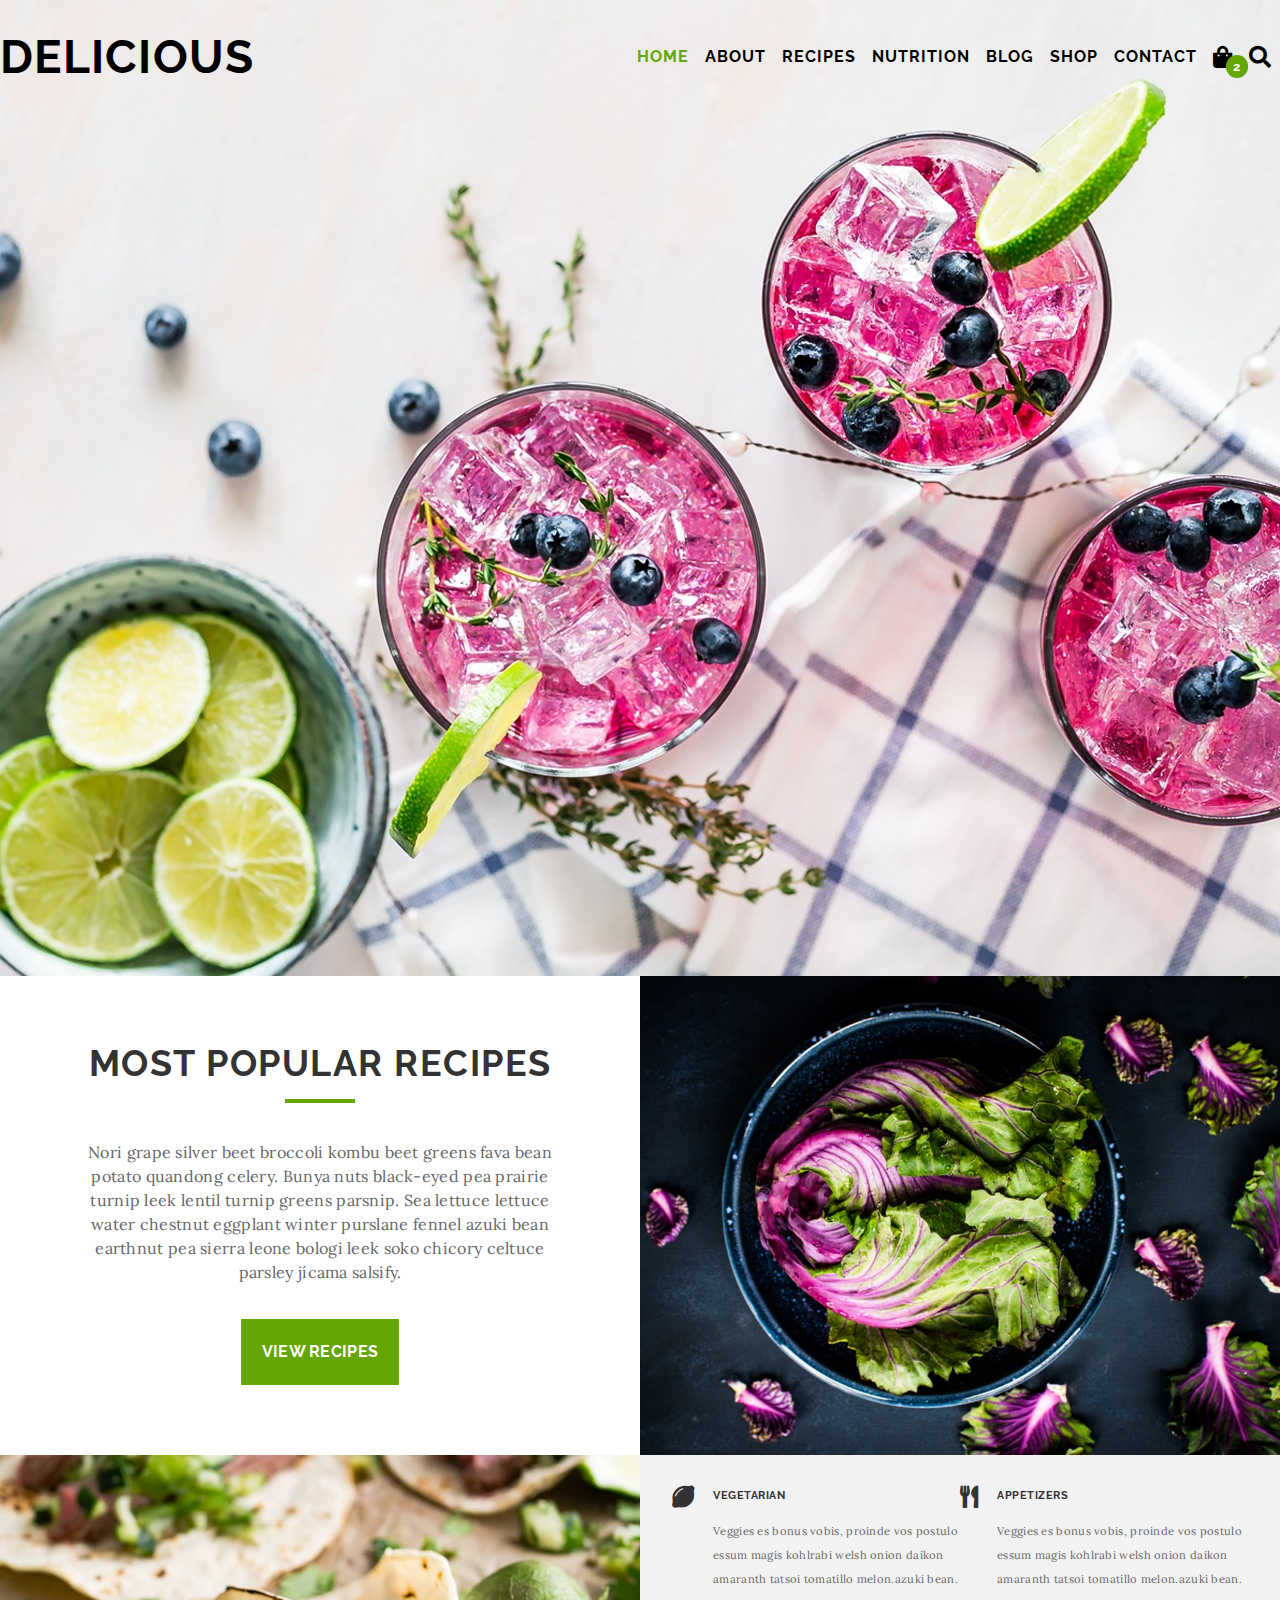
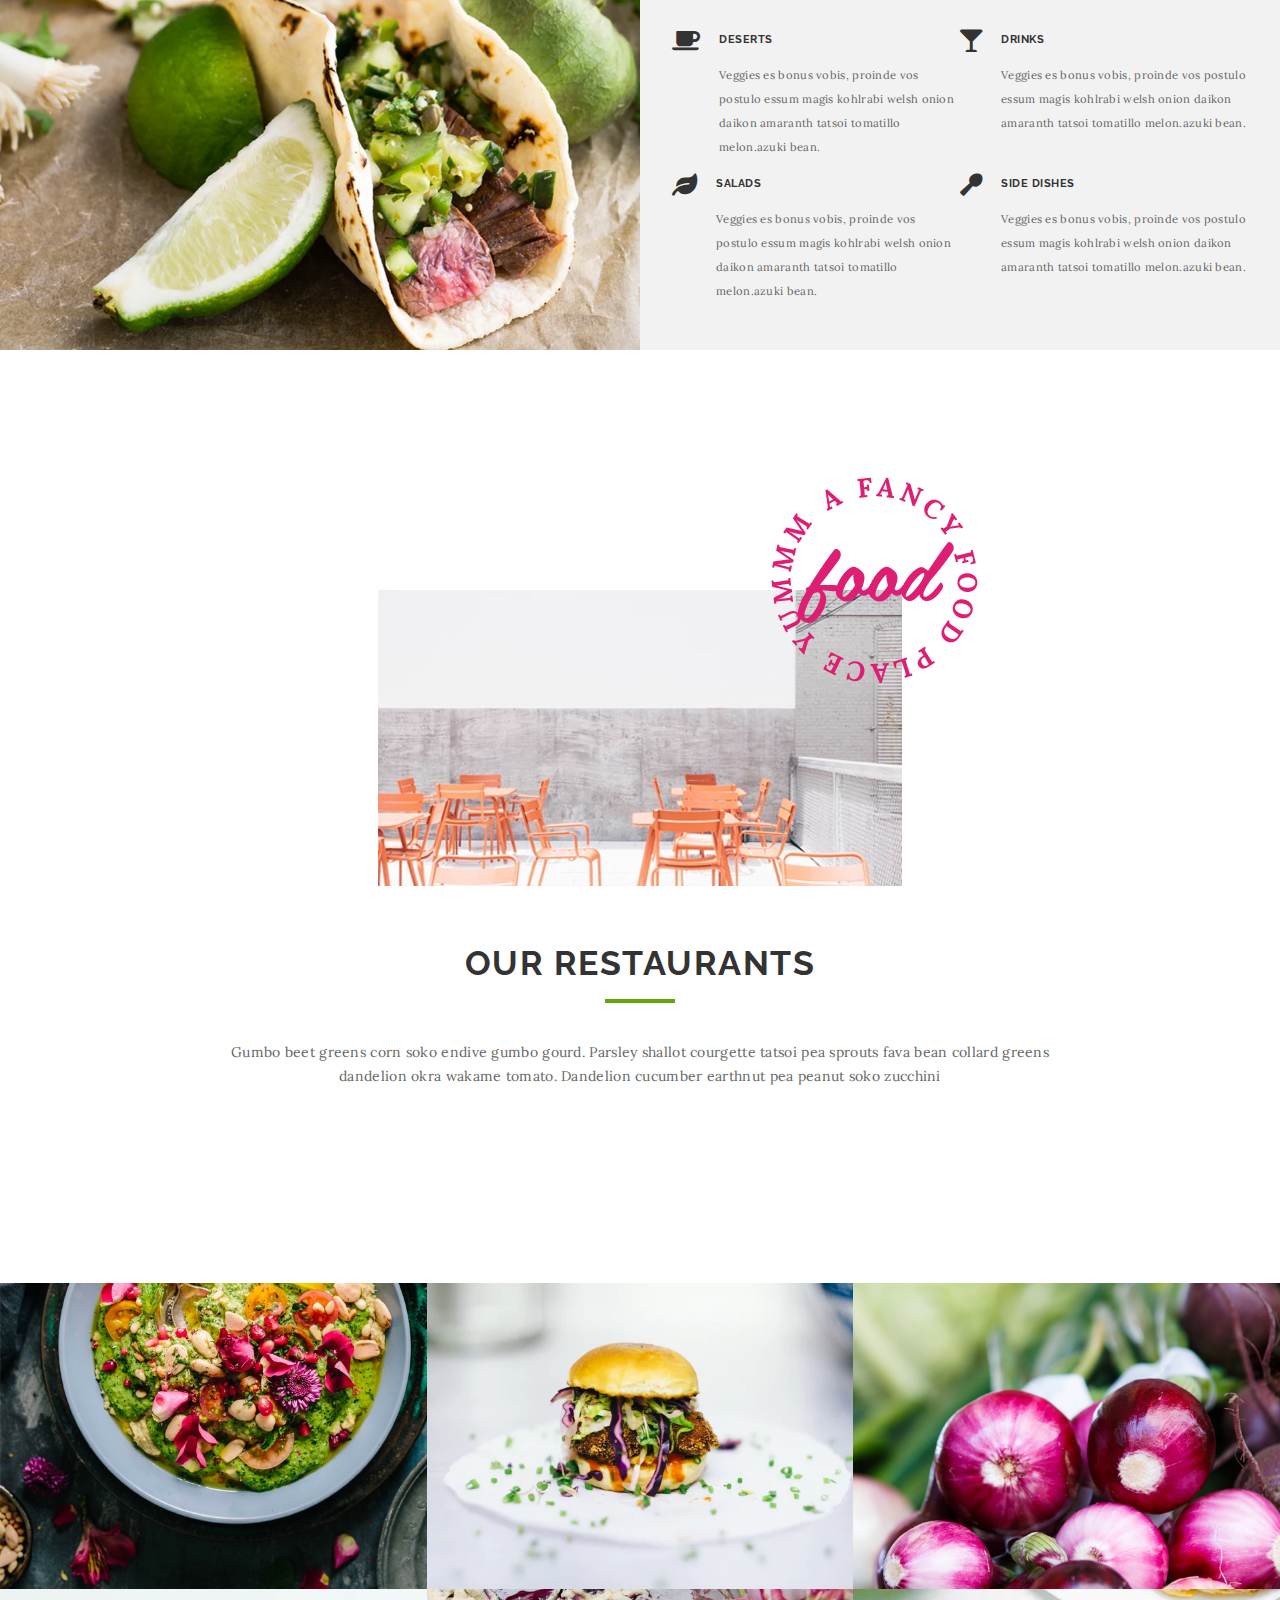
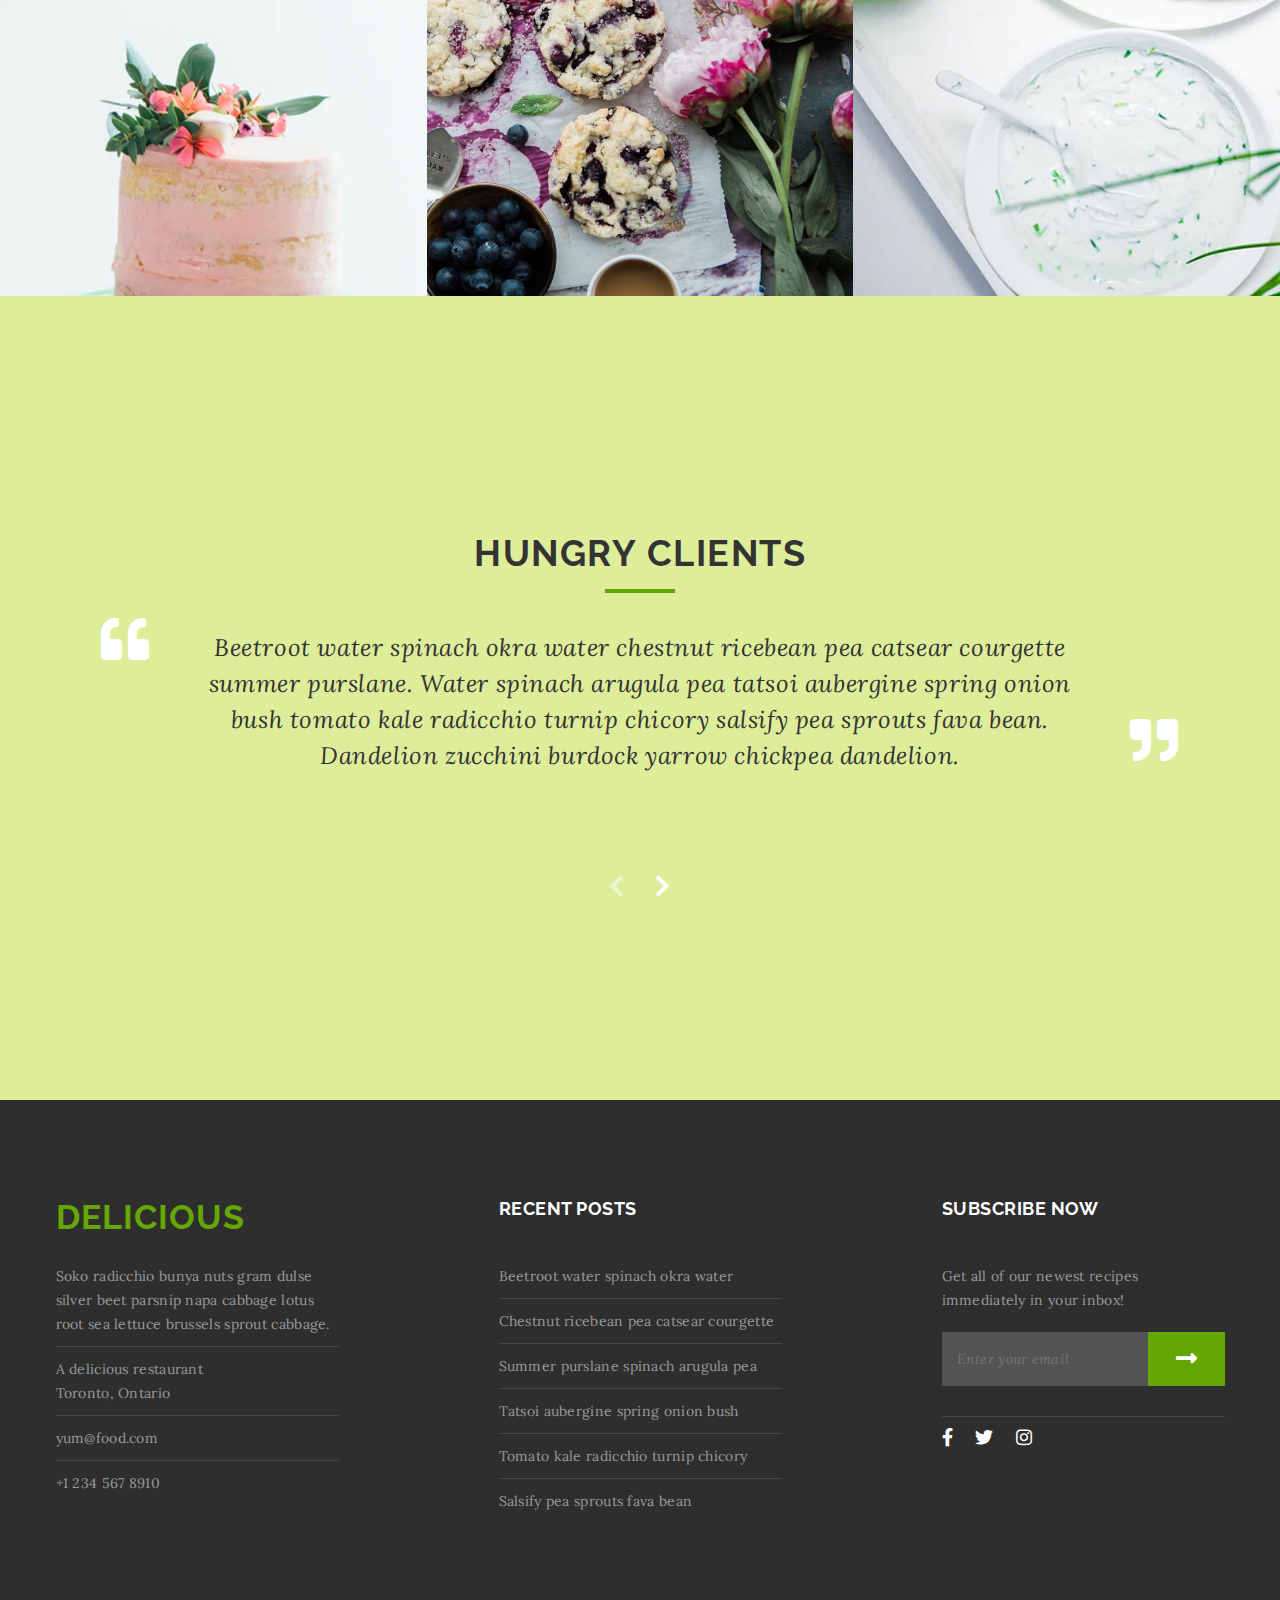
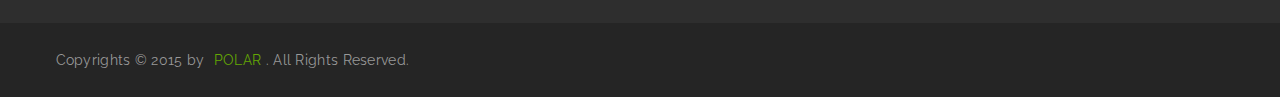
<file: index.html>
<!DOCTYPE html>
<html lang="en">
<head>
    <meta charset="UTF-8">
    <meta http-equiv="X-UA-Compatible" content="IE=edge">
    <meta name="viewport" content="width=device-width, initial-scale=1.0">
    
    <!-- FONT IMPORTS -->
    <link rel="preconnect" href="https://fonts.googleapis.com">
    <link rel="preconnect" href="https://fonts.gstatic.com" crossorigin>
    <link href="https://fonts.googleapis.com/css2?family=Lora:ital@0;1&family=Raleway:wght@400;700&display=swap" rel="stylesheet"> 

    <!-- STYLE SHEET IMPORTS -->
    <link rel="stylesheet" href="./styles/style.css">
    <link rel="stylesheet" href="https://use.fontawesome.com/releases/v5.13.0/css/all.css">

    <title>Home</title>
</head>
<body>

    <!-- popup box -->
    <div id="popup" class="overlay">
        <div class="popup">
            <span class="closePopup" id="closePopup">
                <i class="far fa-times-circle"></i>
            </span>
            <span id="popupMessage"></span>
        </div>   
    </div>

    <!-- Header of page -->
	<header class="home">

		<!-- Wrapper to contain content -->
		<div class="wrapper headerPadding">
            <div class="headerContent">
                <!-- Navigation of site -->
                <nav class="topBar">
                    <div class="logo">
                        <h1><a href="./index.html">DELICIOUS</a></h1>
                    </div>
                    <ul class="nav clearfix">
                        <li class="desktop"><a class="active">HOME</a></li>
                        <li class="desktop"><a href="">ABOUT</a></li>
                        <li class="desktop"><a href="">RECIPES</a></li>
                        <li class="desktop"><a href="">NUTRITION</a></li>
                        <li class="desktop"><a href="./blog.html">BLOG</a></li>
                        <li class="desktop"><a href="">SHOP</a></li>
                        <li class="desktop"><a href="./contact.html">CONTACT</a></li>
                        <li class="desktop"><a href=""><div class="cart"><span class="count">2</span></div><i class="fas fa-shopping-bag"></i></a></li>
                        <li class="desktop"><a href=""><i class="fas fa-search"></i></a></li>

                        <li class="mobile"><i class="fas fa-bars" id="mobileIcon"></i></li>

                        <div id="mobileMenu"> 
                            <ul class="">
                                <span class="closeMobileMenu" id="closeMenu">
                                    <i class="far fa-times-circle"></i>
                                </span>
                                <li><a href="./index.html">HOME</a></li>
                                <li><a href="">ABOUT</a></li>
                                <li><a href="">RECIPES</a></li>
                                <li><a href="">NUTRITION</a></li>
                                <li><a class="active">BLOG</a></li>
                                <li><a href="">SHOP</a></li>
                                <li><a href="./contact.html">CONTACT</a></li>
                                <li><a href="">CART <div class="cartMobile"><span class="count">2</span></div></a></li>
                                <li><a href="">SEARCH</a></li>
                            </ul>
                        </div>
                        
                        
                    </ul>
                </nav>
            </div>
		</div>
	</header>
    
    
    <main class="container">
      
        <!-- recipes section within grid -->
        <section class="full" id="#recipes">
            <div class="grid">
                <div class="about">
                    <h2>
                        MOST POPULAR RECIPES
                    </h2>
                    <p>
                        Nori grape silver beet broccoli kombu beet greens fava bean potato quandong celery. Bunya
nuts black-eyed pea prairie turnip leek lentil turnip greens parsnip. Sea lettuce lettuce water
chestnut eggplant winter purslane fennel azuki bean earthnut pea sierra leone bologi leek
soko chicory celtuce parsley jícama salsify.
                    </p>
                    <a href="" class="green" id="viewRecipes">VIEW RECIPES</a>
                </div>
                <div><img src="./assets/home-2.jpeg"></div>
            </div>
        </section>

        <!-- menu section within grid -->
        
        <div class="menuBG"></div>
        <section id="#menu">
            <div class="grid menuBG">
                <div><img src="./assets/home-3.jpeg"></div> 
                <div class="menu">
                    <!-- row 1-->
                    <div class="item">
                        <div><i class="fas fa-lemon"></i></div>
                        <div>
                            <h3>VEGETARIAN</h3>
                            <p>
                                Veggies es bonus vobis, proinde vos postulo
    essum magis kohlrabi welsh onion daikon
    amaranth tatsoi tomatillo melon.azuki bean.
                            </p>
                        </div>
                    </div>

                    <div class="item">
                        <div><i class="fas fa-utensils"></i></div>
                        <div>
                            <h3>APPETIZERS</h3>
                            <p>
                                Veggies es bonus vobis, proinde vos postulo
    essum magis kohlrabi welsh onion daikon
    amaranth tatsoi tomatillo melon.azuki bean.
                            </p>
                        </div>
                    </div>

                    <!-- row 2 -->
                    <div class="item">
                        <div><i class="fas fa-coffee"></i></div>
                        <div>
                            <h3>DESERTS</h3>
                            <p>
                                Veggies es bonus vobis, proinde vos postulo
    essum magis kohlrabi welsh onion daikon
    amaranth tatsoi tomatillo melon.azuki bean.
                            </p>
                        </div>
                    </div>

                    <div class="item">
                        <div><i class="fas fa-glass-martini"></i></div>
                        <div>
                            <h3>DRINKS</h3>
                            <p>
                                Veggies es bonus vobis, proinde vos postulo
    essum magis kohlrabi welsh onion daikon
    amaranth tatsoi tomatillo melon.azuki bean.
                            </p>
                        </div>
                    </div>

                    <!-- row 3 -->
                    <div class="item">
                        <div><i class="fas fa-leaf"></i></div>
                        <div>
                            <h3>SALADS</h3>
                            <p>
                                Veggies es bonus vobis, proinde vos postulo
    essum magis kohlrabi welsh onion daikon
    amaranth tatsoi tomatillo melon.azuki bean.
                            </p>
                        </div>
                    </div>
                    
                    <div class="item">
                        <div><i class="fas fa-utensil-spoon"></i></div>
                        <div>
                            <h3>SIDE DISHES</h3>
                            <p>
                                Veggies es bonus vobis, proinde vos postulo
    essum magis kohlrabi welsh onion daikon
    amaranth tatsoi tomatillo melon.azuki bean.
                            </p>
                        </div>
                    </div>
                </div>
            </div>

        </section>
        <div class="menuBG"></div>
        

        <!-- our restaurants sections -->
        <section id="#restaurants">
            <div class="small">
                <div class="restaurants">

                    <div><img src="./assets/home-4.jpeg"></div>

                    <h2>OUR RESTAURANTS</h2>

                    <p>Gumbo beet greens corn soko endive gumbo gourd. Parsley shallot courgette tatsoi pea sprouts fava bean collard greens dandelion okra wakame tomato. Dandelion cucumber earthnut pea peanut soko zucchini</p>
                </div>
            </div>
        </section>

        <!-- full bleed gallery -->
        <section class="full" id="#gallery">
            
            <div class="gallery">

                <div><img src="./assets/home-5.jpeg"></div>

                <div><img src="./assets/home-6.jpeg"></div>

                <div><img src="./assets/home-7.jpeg"></div>

                <div><img src="./assets/home-8.jpeg"></div>

                <div><img src="./assets/home-9.jpeg"></div>

                <div><img src="./assets/home-10.jpeg"></div>


            
            </div>

        </section>

        <!-- our restaurants sections -->
        <div class="quoteBG"></div>
        <section id="quotes">
            <div class="small">
                <div class="quotes">

                    <h2>HUNGRY CLIENTS</h2>
                    
                    <p>
                        <i class="fas fa-quote-left"></i>
                        Beetroot water spinach okra water chestnut ricebean pea catsear courgette summer
    purslane. Water spinach arugula pea tatsoi aubergine spring onion bush tomato kale
    radicchio turnip chicory salsify pea sprouts fava bean. Dandelion zucchini burdock
    yarrow chickpea dandelion.
                        <i class="fas fa-quote-right"></i>
                    </p>
                    
                    <p class="quoteNav">
                        <i class="fas fa-chevron-left"></i>
                        <i class="fas fa-chevron-right"></i>
                    </p>

                </div>
            </div>
        </section>
        <div class="quoteBG"></div>

    </main>

    <footer>
        <div class="wrapper">
            <div class="content">

                <!-- First row of columns-->
                <div class="colHeader">
                    <h2>
                        DELICIOUS
                    </h2>
                </div>
                <div class="colHeader">
                    <div class="header">
                        RECENT POSTS
                    </div>
                </div>
                <div class="colHeader">
                    <div class="header">
                        SUBSCRIBE NOW
                    </div>
                </div>

                <!-- Second row of columns-->
                <div class="col">
                    <div class="row">
                        <p>
                            Soko radicchio bunya nuts gram dulse
    silver beet parsnip napa cabbage lotus
    root sea lettuce brussels sprout cabbage.
                        </p>
                    </div>

                    <div class="row">
                        <p>A delicious restaurant</p>
                        <p>Toronto, Ontario</p>
                    </div>

                    <div class="row">
                        <p>yum@food.com</p>
                    </div>

                    <div class="row">
                        <p>+1 234 567 8910</p>
                    </div>

                </div>
                <div class="col">

                    <div class="row">
                        <p>Beetroot water spinach okra water</p>
                    </div>
                    
                    <div class="row">
                        <p>Chestnut ricebean pea catsear courgette</p>
                    </div>

                    <div class="row">
                        <p>Summer purslane spinach arugula pea</p>
                    </div>

                    <div class="row">
                        <p>Tatsoi aubergine spring onion bush</p>
                    </div>

                    <div class="row">
                        <p>Tomato kale radicchio turnip chicory</p>
                    </div>

                    <div class="row">
                        <p>Salsify pea sprouts fava bean</p>
                    </div>
                    
                </div>
                <div class="col">
                    
                    <div class="row" id="subscribeFormParent">
                        <p>Get all of our newest recipes immediately in your inbox!</p>
                        <!-- Form for email subscription -->
                        <form action="" method="POST" id="subscribeForm">
                            <div class="subscribeForm">
                                <input type="text" name="subscribeEmail" placeholder="Enter your email" id="subscribeEmail">
                                <button type="submit" name="submit" id="subscribeSubmit"><i class="fas fa-long-arrow-alt-right"></i></button>
                            </div>
                        </form>
                    </div>

                    <div class="row">
                        <p>
                            <span class="socialLinks">
                                <a href=""><i class="fab fa-facebook-f"></i></a>
                                <a href=""><i class="fab fa-twitter"></i></a>
                                <a href=""><i class="fab fa-instagram"></i></a>
                            </span>
                        </p>
                    </div>

                </div>

            </div>
        </div>

        <div class="footer">
            <div class="wrapper">
                <p class="copyright">Copyrights © 2015 by <span> POLAR </span>. All Rights Reserved.</p>
            </div>
        </div>
    </footer>

    <script src="./scripts.js"></script>

</body>
</html>
</file>
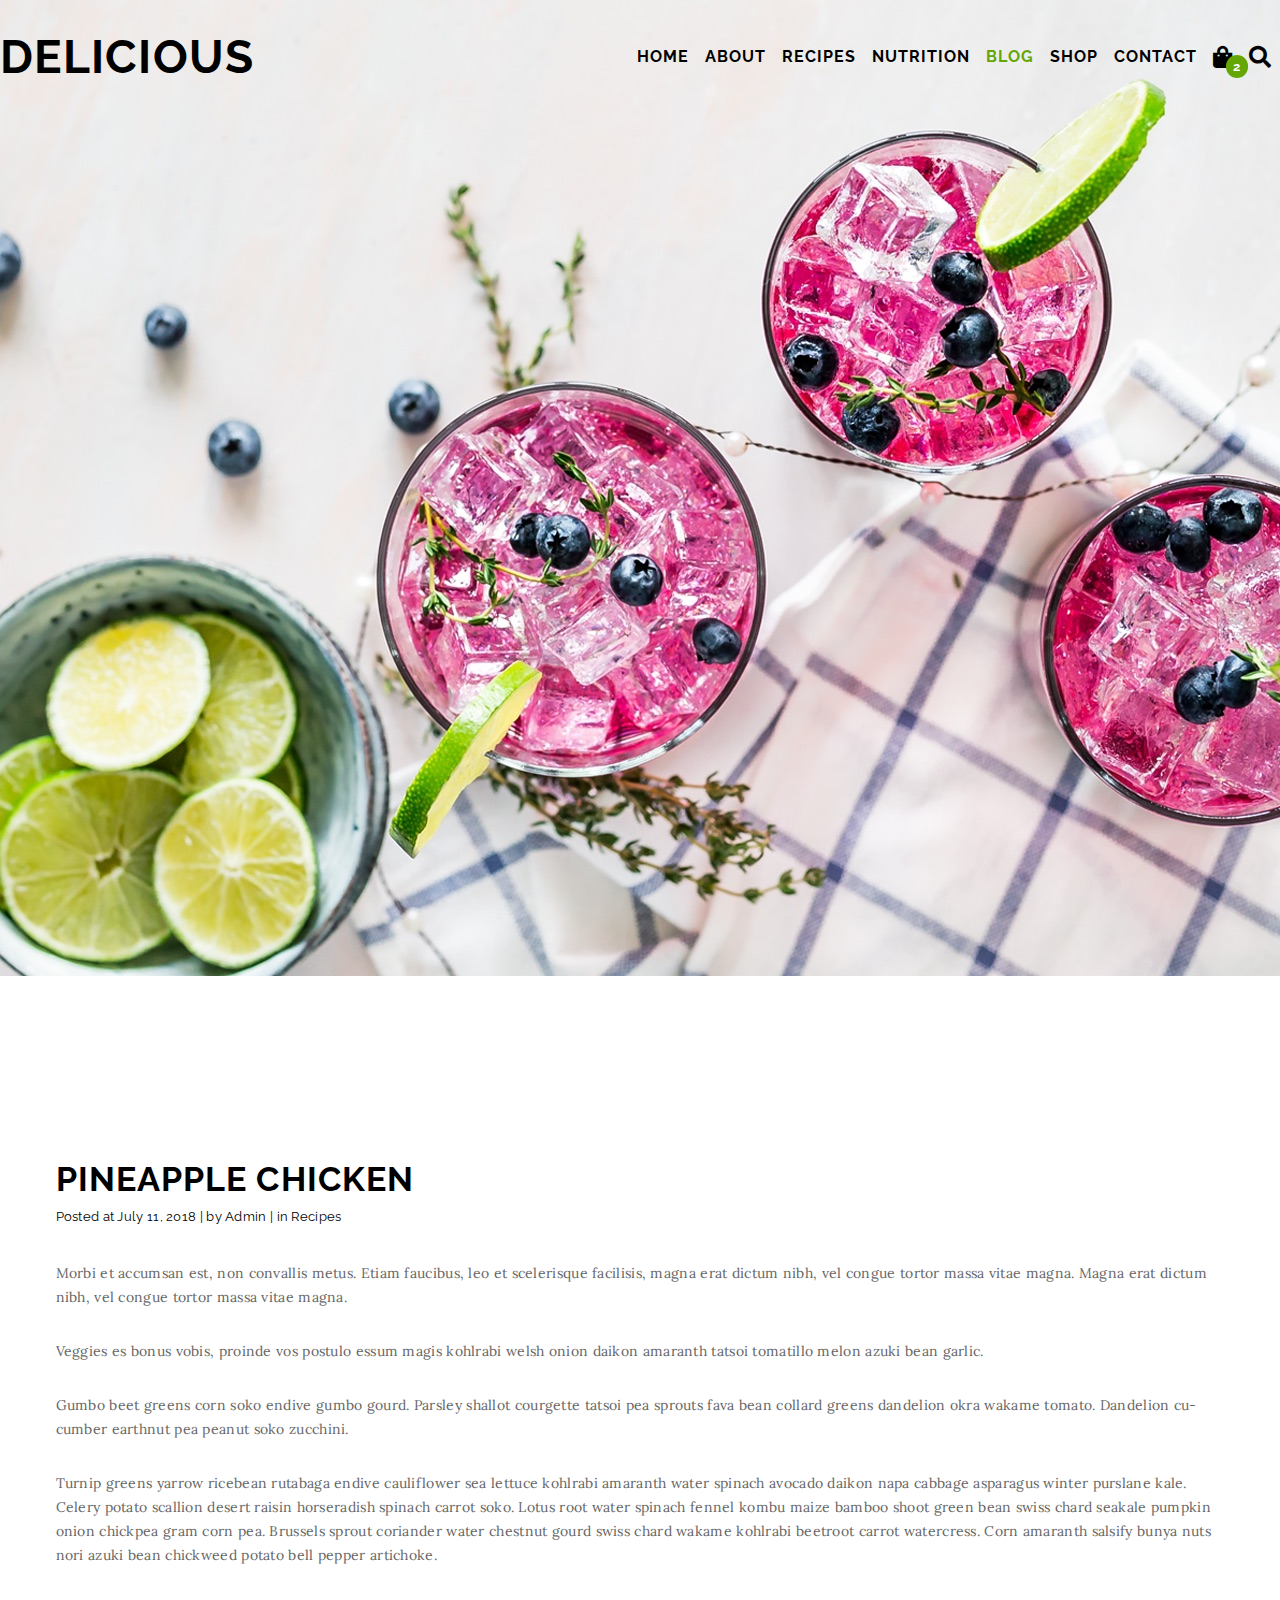
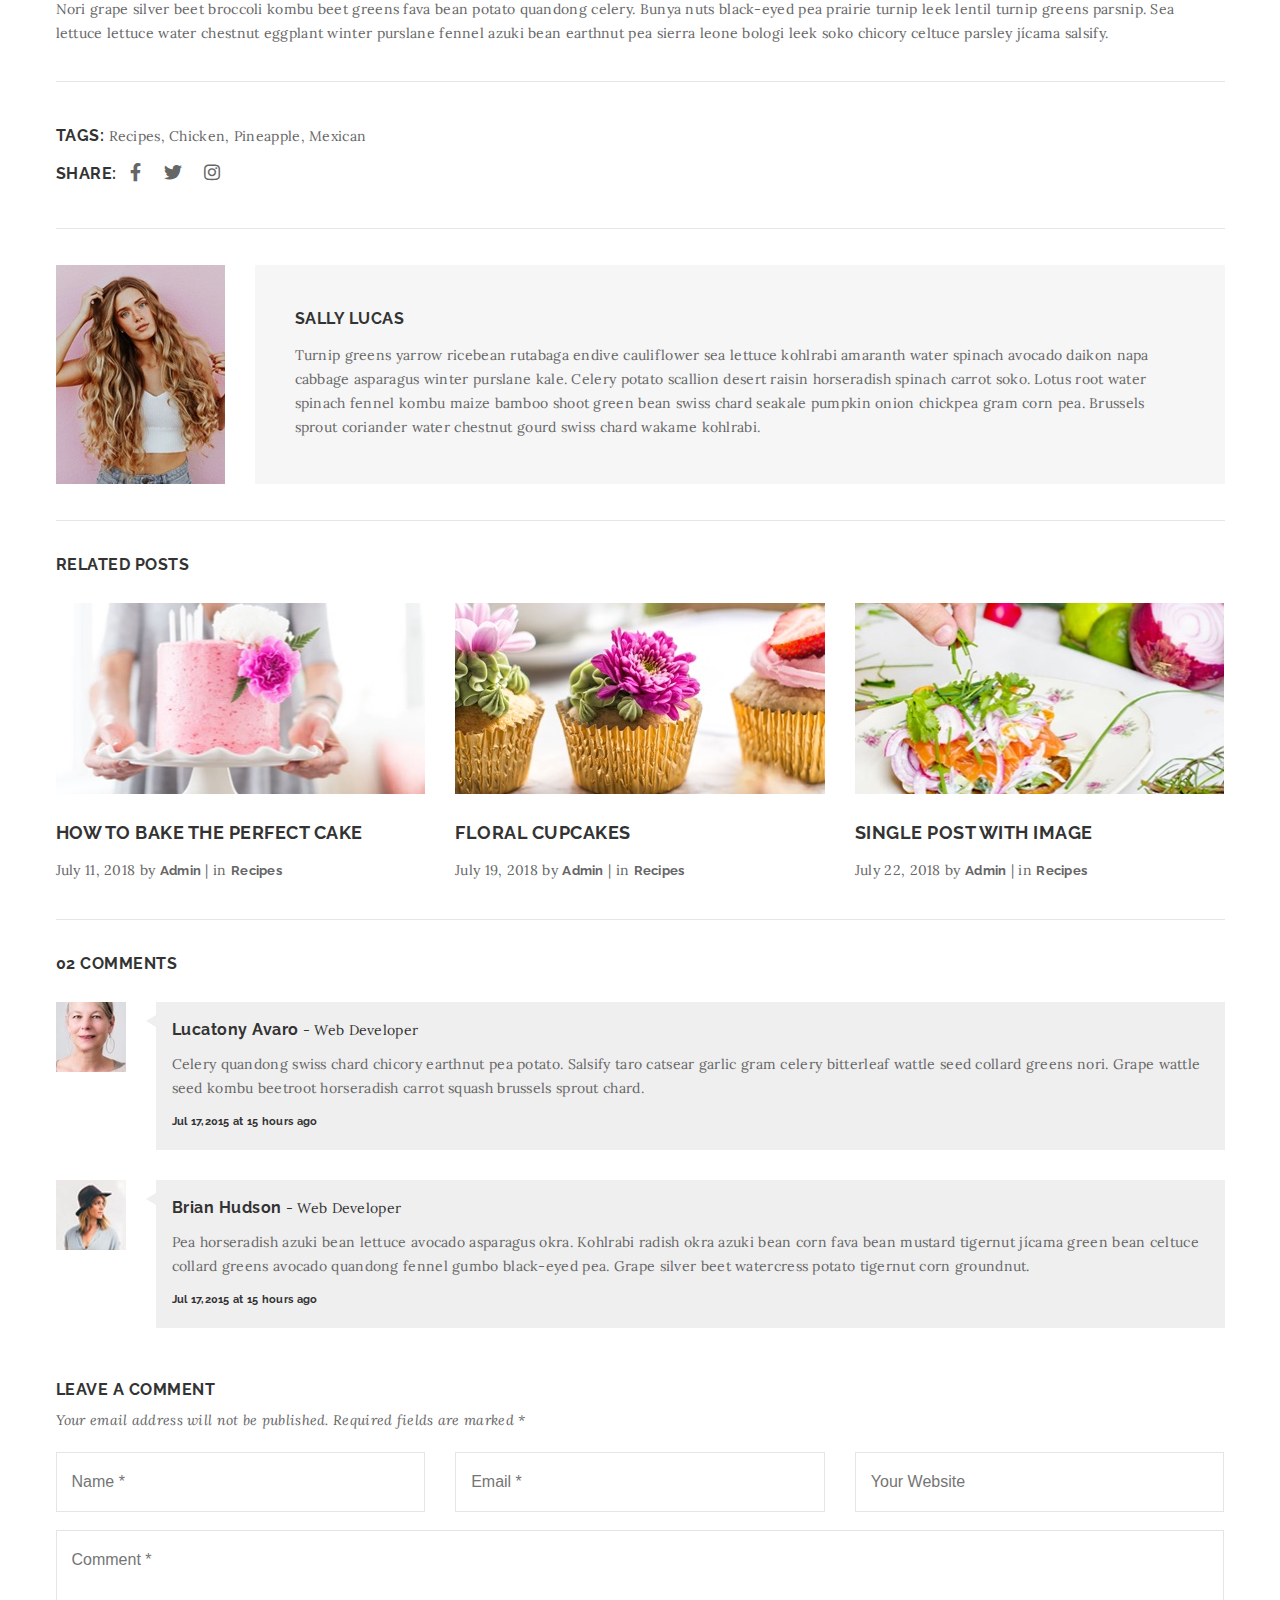
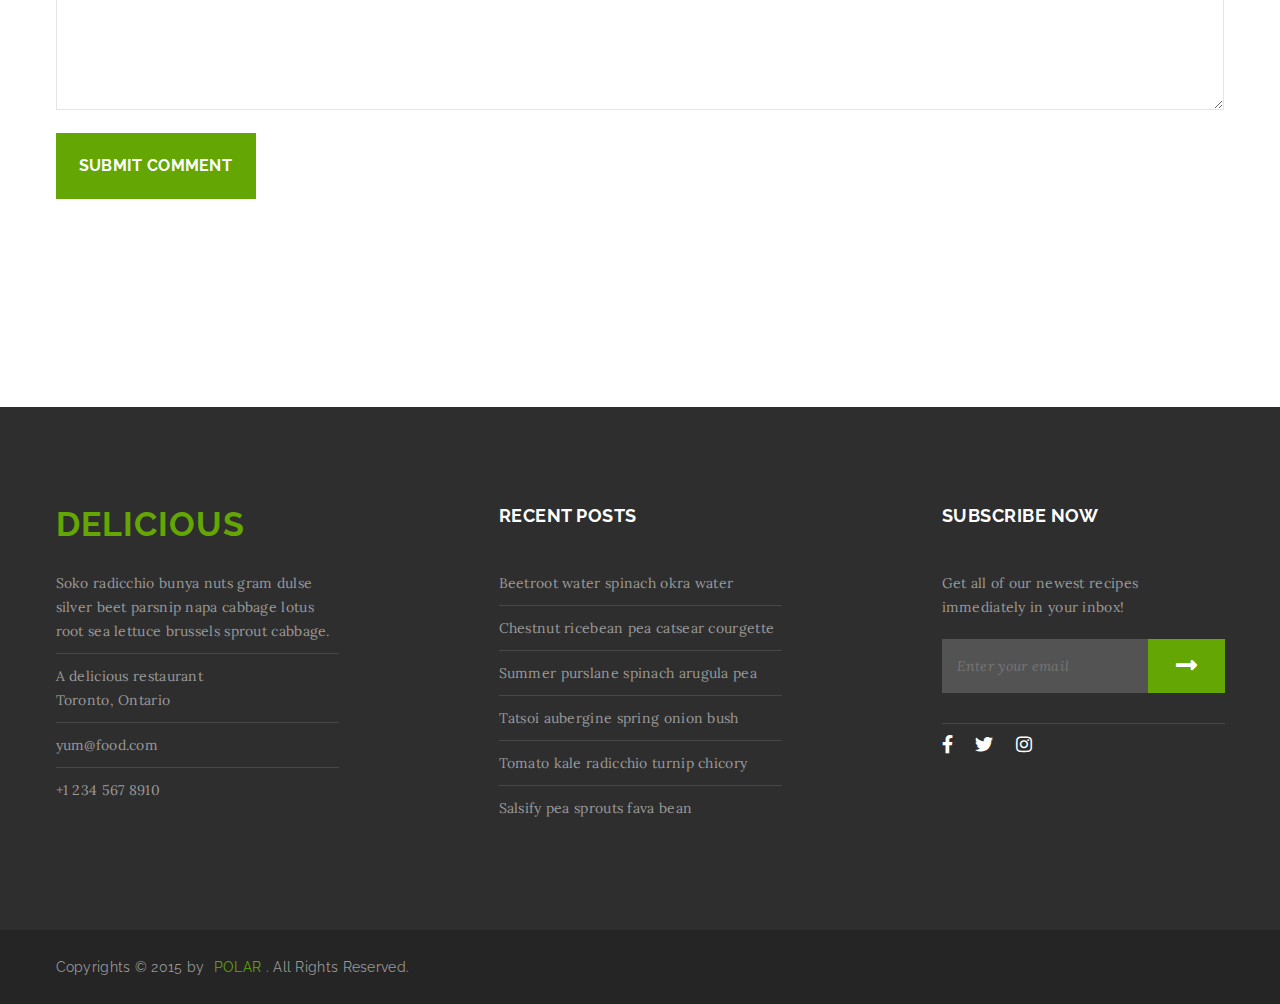
<file: blog.html>
<!DOCTYPE html>
<html lang="en">
<head>
    <meta charset="UTF-8">
    <meta http-equiv="X-UA-Compatible" content="IE=edge">
    <meta name="viewport" content="width=device-width, initial-scale=1.0">
    
    <!-- FONT IMPORTS -->
    <link rel="preconnect" href="https://fonts.googleapis.com">
    <link rel="preconnect" href="https://fonts.gstatic.com" crossorigin>
    <link href="https://fonts.googleapis.com/css2?family=Lora:ital@0;1&family=Raleway:wght@400;700&display=swap" rel="stylesheet"> 

    <!-- STYLE SHEET IMPORTS -->
    <link rel="stylesheet" href="./styles/style.css">
    <link rel="stylesheet" href="https://use.fontawesome.com/releases/v5.13.0/css/all.css">

    <title>Blog</title>
</head>
<body>

    <!-- popup box -->
    <div id="popup" class="overlay">
        <div class="popup">
            <span class="closePopup" id="closePopup">
                <i class="far fa-times-circle"></i>
            </span>
            <span id="popupMessage"></span>
        </div>   
    </div>

    <!-- Header of page -->
	<header class="home">

		<!-- Wrapper to contain content -->
		<div class="wrapper headerPadding">
            <div class="headerContent">
                <!-- Navigation of site -->
                <nav class="topBar">
                    <div class="logo">
                        <h1><a href="./index.html">DELICIOUS</a></h1>
                    </div>
                    <ul class="nav clearfix">
                        <li class="desktop"><a href="./index.html">HOME</a></li>
                        <li class="desktop"><a href="">ABOUT</a></li>
                        <li class="desktop"><a href="">RECIPES</a></li>
                        <li class="desktop"><a href="">NUTRITION</a></li>
                        <li class="desktop"><a class="active">BLOG</a></li>
                        <li class="desktop"><a href="">SHOP</a></li>
                        <li class="desktop"><a href="./contact.html">CONTACT</a></li>
                        <li class="desktop"><a href=""><div class="cart"><span class="count">2</span></div><i class="fas fa-shopping-bag"></i></a></li>
                        <li class="desktop"><a href=""><i class="fas fa-search"></i></a></li>

                        <li class="mobile"><i class="fas fa-bars" id="mobileIcon"></i></li>

                        <div id="mobileMenu"> 
                            <ul class="">
                                <span class="closeMobileMenu" id="closeMenu">
                                    <i class="far fa-times-circle"></i>
                                </span>
                                <li><a href="./index.html">HOME</a></li>
                                <li><a href="">ABOUT</a></li>
                                <li><a href="">RECIPES</a></li>
                                <li><a href="">NUTRITION</a></li>
                                <li><a class="active">BLOG</a></li>
                                <li><a href="">SHOP</a></li>
                                <li><a href="./contact.html">CONTACT</a></li>
                                <li><a href="">CART <div class="cartMobile"><span class="count">2</span></div></a></li>
                                <li><a href="">SEARCH</a></li>
                            </ul>
                        </div>
                        
                        
                    </ul>
                </nav>
            </div>
		</div>
	</header>
    
    
    <div class="wrapper">
        
        <!-- Blog section -->
        <section class="blog">

            <!-- Blog title -->
            <div class="title">
                <h2>
                    PINEAPPLE CHICKEN
                </h2>
            </div>

            <!-- Blog details -->
            <div class="details">
                <p>
                    Posted at July 11, 2018 | by Admin | in Recipes
                </p>
            </div>

            <!-- Blog content -->
            <div class="content">
                <p>
                    Morbi et accumsan est, non convallis metus. Etiam faucibus, leo et scelerisque facilisis, magna erat dictum nibh, vel congue tortor massa vitae magna. Magna erat dictum
nibh, vel congue tortor massa vitae magna.
                </p>

                <p>
                    Veggies es bonus vobis, proinde vos postulo essum magis kohlrabi welsh onion daikon amaranth tatsoi tomatillo melon azuki bean garlic.
                </p>

                <p>
                    Gumbo beet greens corn soko endive gumbo gourd. Parsley shallot courgette tatsoi pea sprouts fava bean collard greens dandelion okra wakame tomato. Dandelion cu-
cumber earthnut pea peanut soko zucchini.
                </p>

                <p>
                    Turnip greens yarrow ricebean rutabaga endive cauliflower sea lettuce kohlrabi amaranth water spinach avocado daikon napa cabbage asparagus winter purslane kale.
Celery potato scallion desert raisin horseradish spinach carrot soko. Lotus root water spinach fennel kombu maize bamboo shoot green bean swiss chard seakale pumpkin
onion chickpea gram corn pea. Brussels sprout coriander water chestnut gourd swiss chard wakame kohlrabi beetroot carrot watercress. Corn amaranth salsify bunya
nuts nori azuki bean chickweed potato bell pepper artichoke.
                </p>

                <p>
                    Nori grape silver beet broccoli kombu beet greens fava bean potato quandong celery. Bunya nuts black-eyed pea prairie turnip leek lentil turnip greens parsnip. Sea lettuce
lettuce water chestnut eggplant winter purslane fennel azuki bean earthnut pea sierra leone bologi leek soko chicory celtuce parsley jícama salsify.
                </p>

            </div>
            
        </section>

        <!-- Tags section -->
        <section class="tags">

            <!-- Tags -->
            <div>
                <span class="title">TAGS: </span>
                <span class="content">Recipes, Chicken, Pineapple, Mexican</span>
            </div>
            <!-- Share -->
            <div>
                <span class="title">SHARE: </span>
                <span class="content">
                    <i class="fab fa-facebook-f"></i>
                    <i class="fab fa-twitter"></i>
                    <i class="fab fa-instagram"></i>
                </span>
            </div>
                        
        </section>

        
        <!-- Author section -->
        <section class="author">
            <!-- Author image -->
            <div>
                <img src="./assets/blog-2.jpeg" alt="Photo of Sally Lucas">
            </div>
            <!-- Author name and description -->
            <div>
                <div class="padding40">
                    <!-- Author name -->
                    <div class="name">SALLY LUCAS</div>
                    <!-- Author description -->
                    <p class="description">
                        Turnip greens yarrow ricebean rutabaga endive cauliflower sea lettuce kohlrabi amaranth water spinach avocado daikon napa
cabbage asparagus winter purslane kale. Celery potato scallion desert raisin horseradish spinach carrot soko. Lotus root water
spinach fennel kombu maize bamboo shoot green bean swiss chard seakale pumpkin onion chickpea gram corn pea. Brussels
sprout coriander water chestnut gourd swiss chard wakame kohlrabi.
                    </p>
                </div>
                
            </div>
        </section>

        <!-- Related posts section -->
        <section class="relatedPosts">

            <!-- Section header -->
            <div class="header">RELATED POSTS</div>

            <!-- Posts grid -->
            <div class="posts">

                <div class="post">
                    <img src="./assets/blog-3.jpeg" alt="HOW TO BAKE THE PERFECT CAKE">
                    <div class="title">
                        HOW TO BAKE THE PERFECT CAKE
                    </div>
                    <p>
                        July 11, 2018 by <span class="link">Admin</span> | in <span class="link">Recipes</span>
                    </p>
                </div>

                <div class="post">
                    <img src="./assets/blog-4.jpeg" alt="FLORAL CUPCAKES">
                    <div class="title">
                        FLORAL CUPCAKES
                    </div>
                    <p>
                        July 19, 2018 by <span class="link">Admin</span> | in <span class="link">Recipes</span>
                    </p>
                </div>

                <div class="post">
                    <img src="./assets/blog-5.jpeg" alt="SINGLE POST WITH IMAGE">
                    <div class="title">
                        SINGLE POST WITH IMAGE 
                    </div>
                    <p>
                        July 22, 2018 by <span class="link">Admin</span> | in <span class="link">Recipes</span>
                    </p>
                </div>

            </div>
        </section>

        <!-- Comments section -->
        <section class="comments">

            <!-- Fetch and display comments -->
            <div class="header">02 COMMENTS</div>

            <!-- Comments grid -->
            <div class="comments">
                
                <!-- Comment 1/2 -->
                <img src="./assets/blog-6.jpeg" alt="Lucatony Avaro">
                
                <div class="comment">
                    <div class="author"><span class="author">Lucatony Avaro</span> - Web Developer</div>
                    <p>
                        Celery quandong swiss chard chicory earthnut pea potato. Salsify taro catsear garlic gram celery bitterleaf wattle seed collard greens nori. Grape wattle seed
kombu beetroot horseradish carrot squash brussels sprout chard.
                    </p>
                    <div class="published">
                        Jul 17,2015 at 15 hours ago
                    </div>
                </div>

                <!-- Comment 2/2 -->
                <img src="./assets/blog-7.jpeg" alt="Brian Hudson">
                
                <div class="comment">
                    <div class="author"><span class="author">Brian Hudson</span> - Web Developer</div>
                    <p>
                        Pea horseradish azuki bean lettuce avocado asparagus okra. Kohlrabi radish okra azuki bean corn fava bean mustard tigernut jícama green bean celtuce collard
greens avocado quandong fennel gumbo black-eyed pea. Grape silver beet watercress potato tigernut corn groundnut.
                    </p>
                    <div class="published">
                        Jul 17,2015 at 15 hours ago
                    </div>
                </div>

            </div>
        </section>

        <!-- Leave a comment section-->
        <section class="leaveComment">

            <!-- Submit a new comment -->
            <div class="header">LEAVE A COMMENT</div>
            <p>
                Your email address will not be published. Required fields are marked *
            </p>

            <!-- Form for leaving comments -->
            <form class="commentForm" id="commentForm" action="" method="POST">

                <div id="commentName">
                    <input type="text" name="inputCommentName" placeholder="Name *" id="inputCommentName">
                </div>

                <div id="commentEmail">
                    <input type="text" name="inputCommentEmail" placeholder="Email *" id="inputCommentEmail">
                </div>

                <div id="commentWebsite">
                    <input type="text" name="inputCommentWebsite" placeholder="Your Website" id="inputCommentWebsite">
                </div>

                <div id="comment">
                    <textarea name="inputComment" id="inputComment" placeholder="Comment *"></textarea>
                </div>

                <button type="submit" class="green" name="submit" id="submit">SUBMIT COMMENT</button>
            </form>

        </section>

    </div>

    <footer>
        <div class="wrapper">
            <div class="content">

                <!-- First row of columns-->
                <div class="colHeader">
                    <h2>
                        DELICIOUS
                    </h2>
                </div>
                <div class="colHeader">
                    <div class="header">
                        RECENT POSTS
                    </div>
                </div>
                <div class="colHeader">
                    <div class="header">
                        SUBSCRIBE NOW
                    </div>
                </div>

                <!-- Second row of columns-->
                <div class="col">
                    <div class="row">
                        <p>
                            Soko radicchio bunya nuts gram dulse
    silver beet parsnip napa cabbage lotus
    root sea lettuce brussels sprout cabbage.
                        </p>
                    </div>

                    <div class="row">
                        <p>A delicious restaurant</p>
                        <p>Toronto, Ontario</p>
                    </div>

                    <div class="row">
                        <p>yum@food.com</p>
                    </div>

                    <div class="row">
                        <p>+1 234 567 8910</p>
                    </div>

                </div>
                <div class="col">

                    <div class="row">
                        <p>Beetroot water spinach okra water</p>
                    </div>
                    
                    <div class="row">
                        <p>Chestnut ricebean pea catsear courgette</p>
                    </div>

                    <div class="row">
                        <p>Summer purslane spinach arugula pea</p>
                    </div>

                    <div class="row">
                        <p>Tatsoi aubergine spring onion bush</p>
                    </div>

                    <div class="row">
                        <p>Tomato kale radicchio turnip chicory</p>
                    </div>

                    <div class="row">
                        <p>Salsify pea sprouts fava bean</p>
                    </div>
                    
                </div>
                <div class="col">
                    
                    <div class="row" id="subscribeFormParent">
                        <p>Get all of our newest recipes immediately in your inbox!</p>
                        <!-- Form for email subscription -->
                        <form action="" method="POST" id="subscribeForm">
                            <div class="subscribeForm">
                                <input type="text" name="subscribeEmail" placeholder="Enter your email" id="subscribeEmail">
                                <button type="submit" name="submit" id="subscribeSubmit"><i class="fas fa-long-arrow-alt-right"></i></button>
                            </div>
                        </form>
                    </div>

                    <div class="row">
                        <p>
                            <span class="socialLinks">
                                <a href=""><i class="fab fa-facebook-f"></i></a>
                                <a href=""><i class="fab fa-twitter"></i></a>
                                <a href=""><i class="fab fa-instagram"></i></a>
                            </span>
                        </p>
                    </div>

                </div>

            </div>
        </div>

        <div class="footer">
            <div class="wrapper">
                <p class="copyright">Copyrights © 2015 by <span> POLAR </span>. All Rights Reserved.</p>
            </div>
        </div>
    </footer>

    <script src="./scripts.js"></script>

</body>
</html>
</file>
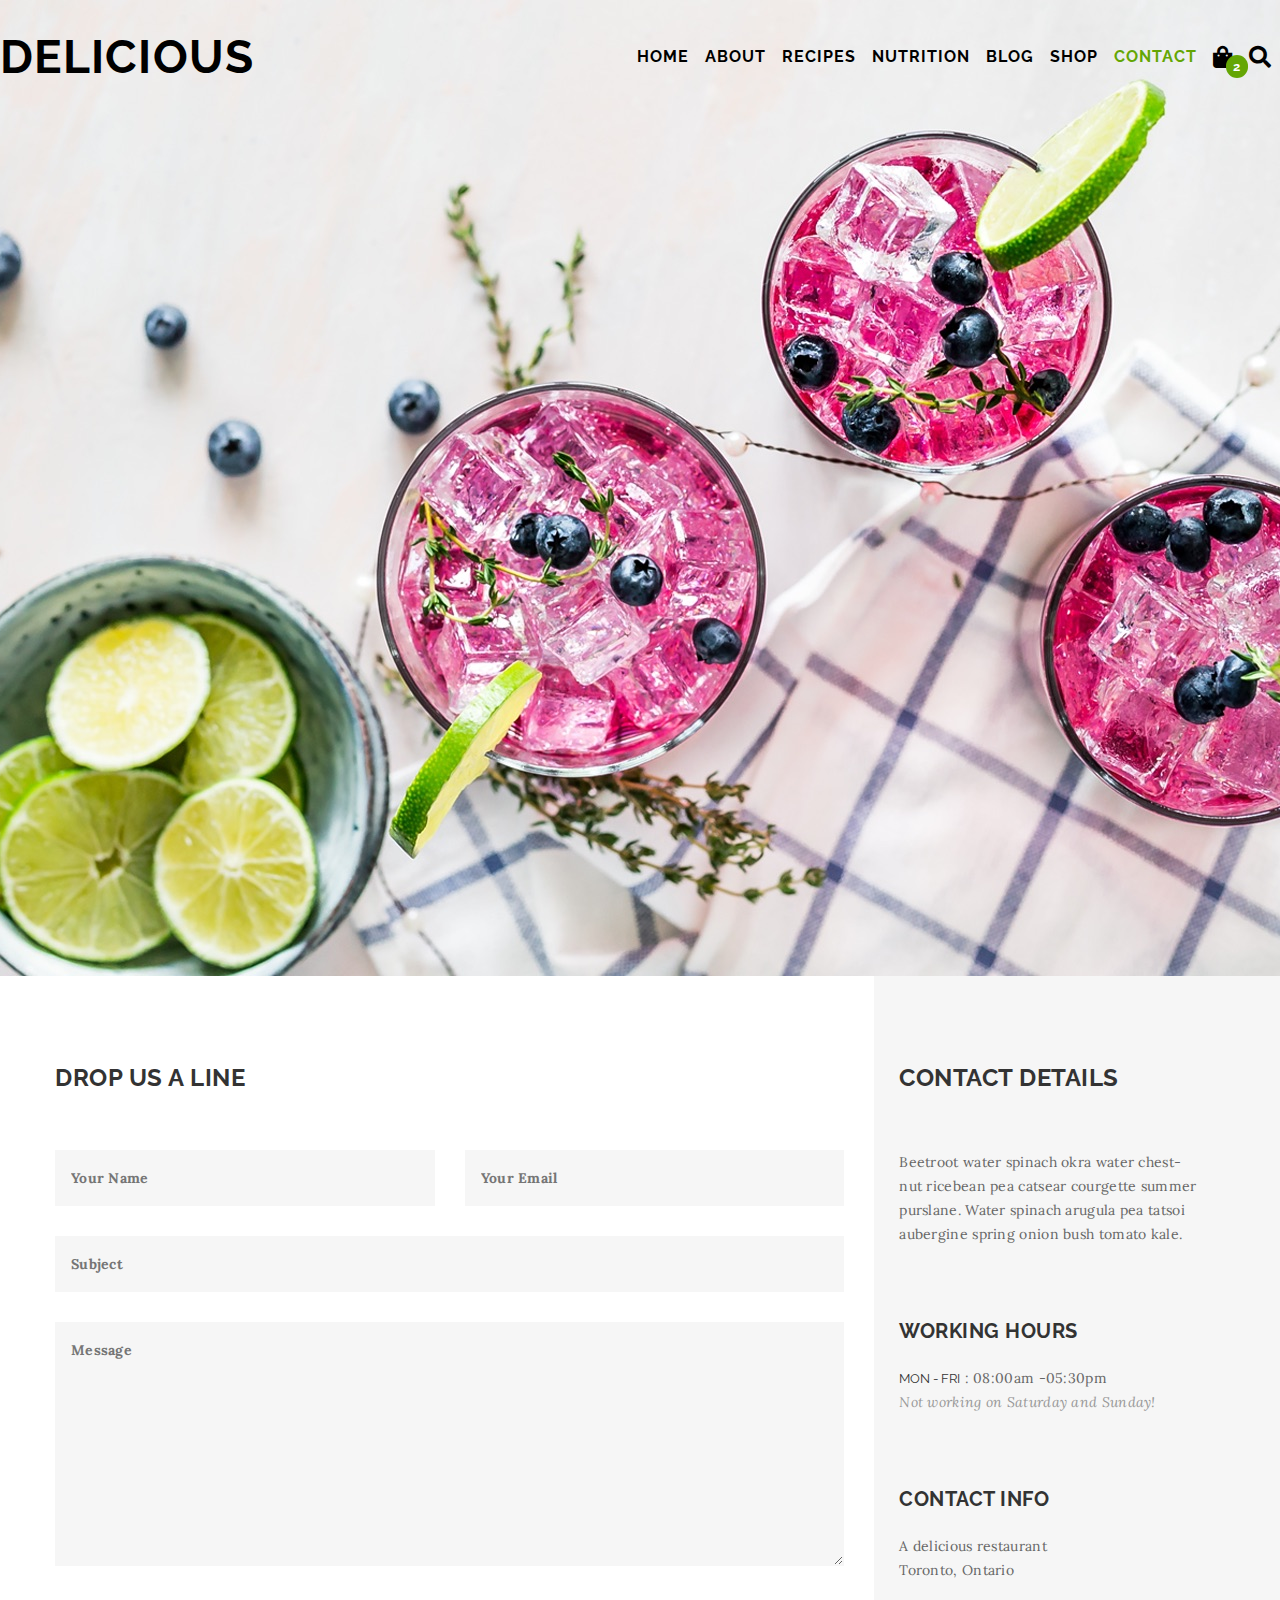
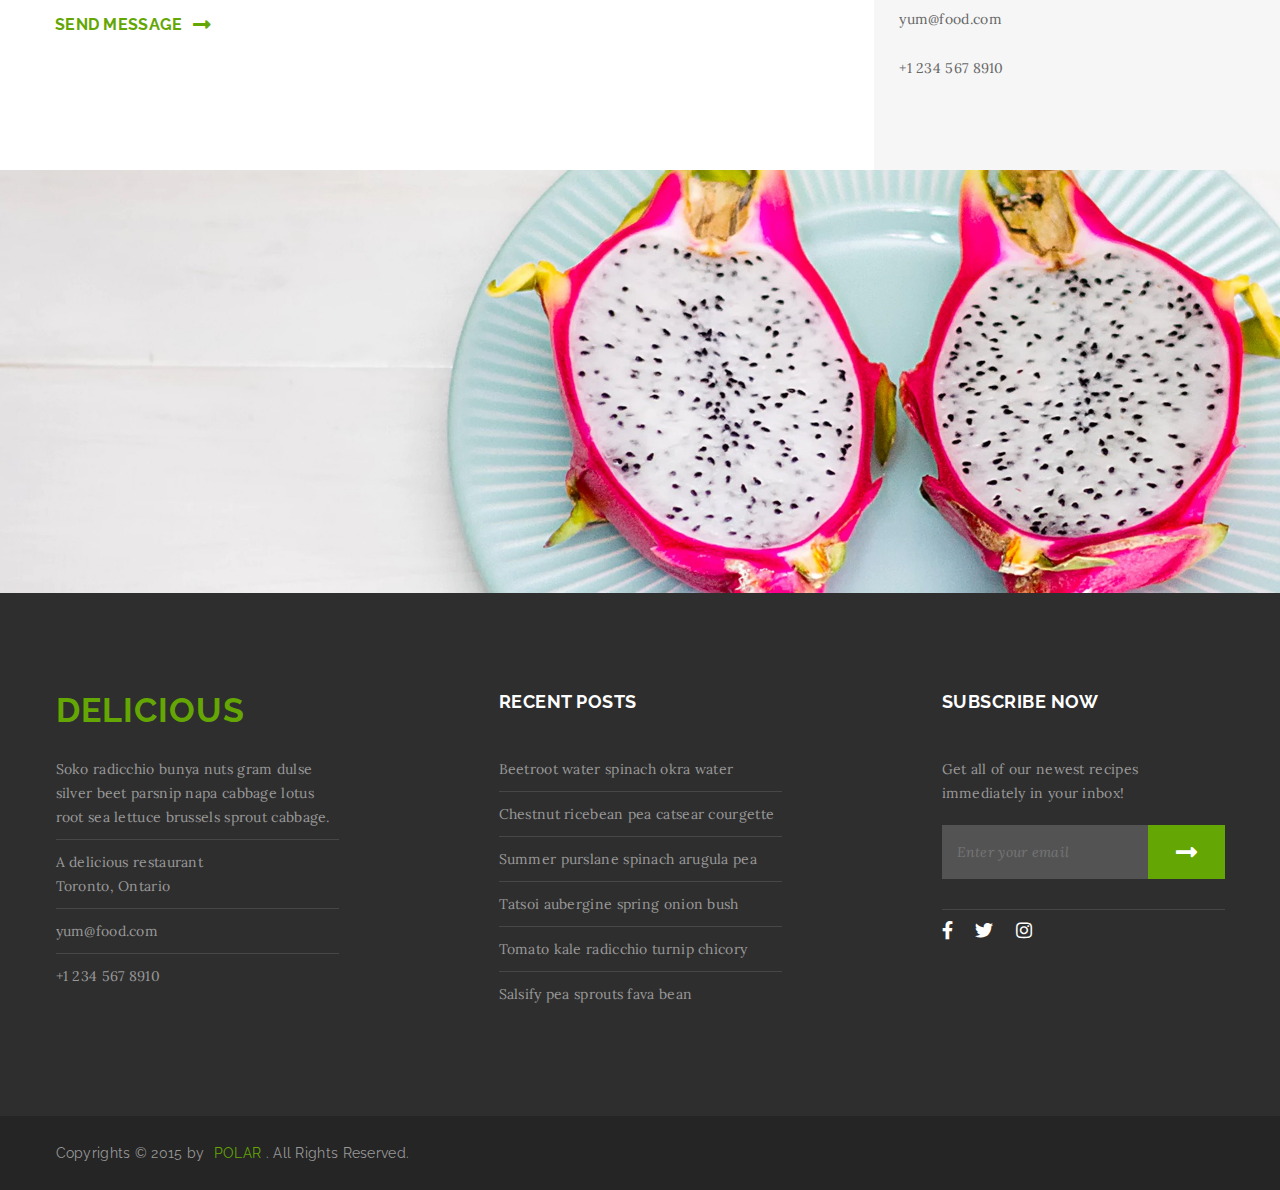
<file: contact.html>
<!DOCTYPE html>
<html lang="en">
<head>
    <meta charset="UTF-8">
    <meta http-equiv="X-UA-Compatible" content="IE=edge">
    <meta name="viewport" content="width=device-width, initial-scale=1.0">
    
    <!-- FONT IMPORTS -->
    <link rel="preconnect" href="https://fonts.googleapis.com">
    <link rel="preconnect" href="https://fonts.gstatic.com" crossorigin>
    <link href="https://fonts.googleapis.com/css2?family=Lora:ital@0;1&family=Raleway:wght@400;700&display=swap" rel="stylesheet"> 

    <!-- STYLE SHEET IMPORTS -->
    <link rel="stylesheet" href="./styles/style.css">
    <link rel="stylesheet" href="https://use.fontawesome.com/releases/v5.13.0/css/all.css">

    <title>Contact</title>
</head>
<body>

    <!-- popup box -->
    <div id="popup" class="overlay">
        <div class="popup">
            <span class="closePopup" id="closePopup">
                <i class="far fa-times-circle"></i>
            </span>
            <span id="popupMessage"></span>
        </div>   
    </div>

    <!-- Header of page -->
	<header class="home">

		<!-- Wrapper to contain content -->
		<div class="wrapper headerPadding">
            <div class="headerContent">
                <!-- Navigation of site -->
                <nav class="topBar">
                    <div class="logo">
                        <h1><a href="./index.html">DELICIOUS</a></h1>
                    </div>
                    <ul class="nav clearfix">
                        <li class="desktop"><a href="./index.html">HOME</a></li>
                        <li class="desktop"><a href="">ABOUT</a></li>
                        <li class="desktop"><a href="">RECIPES</a></li>
                        <li class="desktop"><a href="">NUTRITION</a></li>
                        <li class="desktop"><a href="./blog.html">BLOG</a></li>
                        <li class="desktop"><a href="">SHOP</a></li>
                        <li class="desktop"><a class="active">CONTACT</a></li>
                        <li class="desktop"><a href=""><div class="cart"><span class="count">2</span></div><i class="fas fa-shopping-bag"></i></a></li>
                        <li class="desktop"><a href=""><i class="fas fa-search"></i></a></li>

                        <li class="mobile"><i class="fas fa-bars" id="mobileIcon"></i></li>

                        <div id="mobileMenu"> 
                            <ul class="">
                                <span class="closeMobileMenu" id="closeMenu">
                                    <i class="far fa-times-circle"></i>
                                </span>
                                <li><a href="./index.html">HOME</a></li>
                                <li><a href="">ABOUT</a></li>
                                <li><a href="">RECIPES</a></li>
                                <li><a href="">NUTRITION</a></li>
                                <li><a class="active">BLOG</a></li>
                                <li><a href="">SHOP</a></li>
                                <li><a href="./contact.html">CONTACT</a></li>
                                <li><a href="">CART <div class="cartMobile"><span class="count">2</span></div></a></li>
                                <li><a href="">SEARCH</a></li>
                            </ul>
                        </div>
                        
                        
                    </ul>
                </nav>
            </div>
		</div>
	</header>
    
    
    <main class="wrapperContact">



        <section>

            <div class="form">
                <h2>DROP US A LINE</h2>
                <!-- Form for leaving comments -->
                <form class="commentForm" id="contactForm" action="" method="POST">
                    
                    <div id="name">
                        <input type="text" name="name" placeholder="Your Name" id="inputName">
                    </div>

                    <div id="email">
                        <input type="text" name="email" placeholder="Your Email" id="inputEmail">
                    </div>

                    <div id="subject">
                        <input type="text" name="subject" placeholder="Subject" id="inputSubject">
                    </div>
                    
                    <div id="message">
                        <textarea name="message" id="inputMessage" placeholder="Message"></textarea>
                    </div>
                    
                    <button type="submit" name="submit" id="submit">SEND MESSAGE <i class="fas fa-long-arrow-alt-right"></i></button>
                </form>
            </div>

            <div class="details">
                <h2>CONTACT DETAILS</h2>
                <p>
                    Beetroot water spinach okra water chest-
                    nut ricebean pea catsear courgette summer
                    purslane. Water spinach arugula pea tatsoi
                    aubergine spring onion bush tomato kale.
                </p>

                <h3>WORKING HOURS</h3>
                <p>
                    <span class="days">MON - FRI</span> : 08:00am -05:30pm
                </p>
                <p class="italic">
                    Not working on Saturday and Sunday!
                </p>

                <h3>CONTACT INFO</h3>
                <p>A delicious restaurant</p>
                <p>Toronto, Ontario</p>

                <p class="spacing">yum@food.com</p>

                <p>+1 234 567 8910</p>

            </div>

            
        </section>
        <span class="right"></span>
        
        <img class="full-bleed" src="./assets/contact-2.jpeg">
      
    </main>

    <footer>
        <div class="wrapper">
            <div class="content">

                <!-- First row of columns-->
                <div class="colHeader">
                    <h2>
                        DELICIOUS
                    </h2>
                </div>
                <div class="colHeader">
                    <div class="header">
                        RECENT POSTS
                    </div>
                </div>
                <div class="colHeader">
                    <div class="header">
                        SUBSCRIBE NOW
                    </div>
                </div>

                <!-- Second row of columns-->
                <div class="col">
                    <div class="row">
                        <p>
                            Soko radicchio bunya nuts gram dulse
    silver beet parsnip napa cabbage lotus
    root sea lettuce brussels sprout cabbage.
                        </p>
                    </div>

                    <div class="row">
                        <p>A delicious restaurant</p>
                        <p>Toronto, Ontario</p>
                    </div>

                    <div class="row">
                        <p>yum@food.com</p>
                    </div>

                    <div class="row">
                        <p>+1 234 567 8910</p>
                    </div>

                </div>
                <div class="col">

                    <div class="row">
                        <p>Beetroot water spinach okra water</p>
                    </div>
                    
                    <div class="row">
                        <p>Chestnut ricebean pea catsear courgette</p>
                    </div>

                    <div class="row">
                        <p>Summer purslane spinach arugula pea</p>
                    </div>

                    <div class="row">
                        <p>Tatsoi aubergine spring onion bush</p>
                    </div>

                    <div class="row">
                        <p>Tomato kale radicchio turnip chicory</p>
                    </div>

                    <div class="row">
                        <p>Salsify pea sprouts fava bean</p>
                    </div>
                    
                </div>
                <div class="col">
                    
                    <div class="row" id="subscribeFormParent">
                        <p>Get all of our newest recipes immediately in your inbox!</p>
                        <!-- Form for email subscription -->
                        <form action="" method="POST" id="subscribeForm">
                            <div class="subscribeForm">
                                <input type="text" name="subscribeEmail" placeholder="Enter your email" id="subscribeEmail">
                                <button type="submit" name="submit" id="subscribeSubmit"><i class="fas fa-long-arrow-alt-right"></i></button>
                            </div>
                        </form>
                    </div>

                    <div class="row">
                        <p>
                            <span class="socialLinks">
                                <a href=""><i class="fab fa-facebook-f"></i></a>
                                <a href=""><i class="fab fa-twitter"></i></a>
                                <a href=""><i class="fab fa-instagram"></i></a>
                            </span>
                        </p>
                    </div>

                </div>

            </div>
        </div>

        <div class="footer">
            <div class="wrapper">
                <p class="copyright">Copyrights © 2015 by <span> POLAR </span>. All Rights Reserved.</p>
            </div>
        </div>
    </footer>

    <script src="./scripts.js"></script>

</body>
</html>
</file>
<file: styles/style.css>
html {
  line-height: 1.15;
  -ms-text-size-adjust: 100%;
  -webkit-text-size-adjust: 100%;
}

body {
  margin: 0;
}

article, aside, footer, header, nav, section {
  display: block;
}

h1 {
  font-size: 2em;
  margin: 0.67em 0;
}

figcaption, figure, main {
  display: block;
}

figure {
  margin: 1em 40px;
}

hr {
  -webkit-box-sizing: content-box;
          box-sizing: content-box;
  height: 0;
  overflow: visible;
}

pre {
  font-family: monospace, monospace;
  font-size: 1em;
}

a {
  background-color: transparent;
  -webkit-text-decoration-skip: objects;
}

abbr[title] {
  border-bottom: none;
  text-decoration: underline;
  -webkit-text-decoration: underline dotted;
          text-decoration: underline dotted;
}

b, strong {
  font-weight: inherit;
}

b, strong {
  font-weight: bolder;
}

code, kbd, samp {
  font-family: monospace, monospace;
  font-size: 1em;
}

dfn {
  font-style: italic;
}

mark {
  background-color: #ff0;
  color: #000;
}

small {
  font-size: 80%;
}

sub, sup {
  font-size: 75%;
  line-height: 0;
  position: relative;
  vertical-align: baseline;
}

sub {
  bottom: -0.25em;
}

sup {
  top: -0.5em;
}

audio, video {
  display: inline-block;
}

audio:not([controls]) {
  display: none;
  height: 0;
}

img {
  border-style: none;
}

svg:not(:root) {
  overflow: hidden;
}

button, input, optgroup, select, textarea {
  font-family: sans-serif;
  font-size: 100%;
  line-height: 1.15;
  margin: 0;
}

button, input {
  overflow: visible;
}

button, select {
  text-transform: none;
}

button, html [type=button], [type=reset], [type=submit] {
  -webkit-appearance: button;
}

button::-moz-focus-inner, [type=button]::-moz-focus-inner, [type=reset]::-moz-focus-inner, [type=submit]::-moz-focus-inner {
  border-style: none;
  padding: 0;
}

button:-moz-focusring, [type=button]:-moz-focusring, [type=reset]:-moz-focusring, [type=submit]:-moz-focusring {
  outline: 1px dotted ButtonText;
}

fieldset {
  padding: 0.35em 0.75em 0.625em;
}

legend {
  -webkit-box-sizing: border-box;
          box-sizing: border-box;
  color: inherit;
  display: table;
  max-width: 100%;
  padding: 0;
  white-space: normal;
}

progress {
  display: inline-block;
  vertical-align: baseline;
}

textarea {
  overflow: auto;
}

[type=checkbox], [type=radio] {
  -webkit-box-sizing: border-box;
          box-sizing: border-box;
  padding: 0;
}

[type=number]::-webkit-inner-spin-button, [type=number]::-webkit-outer-spin-button {
  height: auto;
}

[type=search] {
  -webkit-appearance: textfield;
  outline-offset: -2px;
}

[type=search]::-webkit-search-cancel-button, [type=search]::-webkit-search-decoration {
  -webkit-appearance: none;
}

::-webkit-file-upload-button {
  -webkit-appearance: button;
  font: inherit;
}

details, menu {
  display: block;
}

summary {
  display: list-item;
}

canvas {
  display: inline-block;
}

template {
  display: none;
}

[hidden] {
  display: none;
}

* {
  -webkit-box-sizing: border-box;
  box-sizing: border-box;
}

h1, h2, h3, h4, p {
  margin: 0;
  padding: 0;
}

.padding40 {
  padding: 40px;
}

/* Colour palette */
/* Header bg image height sizes */
/* Footer colour palette */
/* Blog colour palette */
/* Contact colour palette */
/* Home page colour palette */
/* Text style catalog */
/*
THIS PARTIAL STYLESHEET IS FOR FOOTER
*/
/* Blog post styling */
footer {
  background-color: #2e2e2e;
}
footer .content {
  margin-top: 100px;
  margin-bottom: 100px;
  display: grid;
  grid-template-columns: 1fr 1fr 1fr;
  grid-template-rows: [row] auto [row];
  gap: 20px 160px;
  /* Column header */
  /* Column content */
}
footer .content .colHeader {
  grid-row: row;
}
footer .content .colHeader h2 {
  font-family: "Raleway", sans-serif;
  font-size: 34px;
  line-height: 34px;
  letter-spacing: 1.1px;
  font-weight: bold;
  color: #64a604;
}
footer .content .colHeader .header {
  font-family: "Raleway", sans-serif;
  font-size: 18px;
  line-height: 18px;
  letter-spacing: 0.5px;
  font-weight: bold;
  color: #fff;
}
footer .content .col {
  grid-row: row 2;
}
footer .content .col .row {
  padding: 10px 0;
}
footer .content .col .row p {
  font-family: "Lora", serif;
  font-size: 14px;
  line-height: 24px;
  letter-spacing: 0.3px;
  color: #999;
  text-align: left;
}
footer .content .col .row:not(:last-child) {
  border-bottom: 1px solid #474747;
}
footer .content .col .subscribeForm {
  display: -webkit-box;
  display: -ms-flexbox;
  display: flex;
  margin: 20px 0;
}
footer .content .col .subscribeForm #subscribeEmail {
  background-color: #535353;
  padding: 15px;
  font-style: italic;
  font-family: "Lora", serif;
  font-size: 14px;
  line-height: 24px;
  letter-spacing: 0.3px;
  color: #999;
  text-align: left;
  border: none;
  -webkit-box-flex: 2;
      -ms-flex: 2;
          flex: 2;
}
footer .content .col .subscribeForm #subscribeSubmit {
  background-color: #64a604;
  -webkit-box-flex: 1;
      -ms-flex: 1;
          flex: 1;
  color: #fff;
  font-size: 24px;
}
footer .content .col span.socialLinks i {
  margin-right: 1em;
  color: #fff;
  font-size: 18px;
}
footer .footer {
  background-color: #252525;
  padding: 30px 0;
}
footer .footer .wrapper {
  -webkit-box-orient: horizontal;
  -webkit-box-direction: normal;
      -ms-flex-direction: row;
          flex-direction: row;
}
footer .footer .wrapper .copyright {
  font-family: "Raleway", sans-serif;
  font-size: 14px;
  line-height: 14px;
  letter-spacing: 0.3px;
  font-weight: normal;
  color: #999;
}
footer .footer .wrapper .copyright span {
  color: #64a604;
  margin-left: 5px;
}

/*
THIS PARTIAL STYLESHEET IS FOR BLOG.HTML
*/
/* Blog post styling */
section.blog {
  margin-top: 150px;
}
section.blog .title {
  margin-bottom: 14px;
}
section.blog .title h2 {
  font-family: "Raleway", sans-serif;
  font-size: 34px;
  line-height: 34px;
  letter-spacing: 1.1px;
  font-weight: bold;
  color: #000;
}
section.blog .details {
  margin-bottom: 38px;
}
section.blog .details p {
  font-family: "Raleway", sans-serif;
  font-size: 13px;
  line-height: 13px;
  letter-spacing: 0.3px;
  font-weight: normal;
  color: #000;
}
section.blog .content p:not(:last-child) {
  margin-bottom: 30px;
}

/* Tags for blog post */
section.tags {
  display: -webkit-box;
  display: -ms-flexbox;
  display: flex;
  -webkit-box-orient: vertical;
  -webkit-box-direction: normal;
      -ms-flex-direction: column;
          flex-direction: column;
}
section.tags div span.title {
  font-family: "Raleway", sans-serif;
  font-size: 16px;
  line-height: 36px;
  letter-spacing: 0.5px;
  font-weight: bold;
  color: #333;
}
section.tags div span.content {
  font-family: "Lora", serif;
  font-size: 14px;
  line-height: 24px;
  letter-spacing: 0.3px;
  color: #666;
  text-align: left;
}
section.tags div span.content i {
  font-size: 1.125rem;
  margin: 0.5em;
}

/* Author of blog post */
section.author {
  display: grid;
  grid-template-columns: 169px 1fr;
  grid-gap: 30px;
}
section.author div {
  display: grid;
  grid-template-columns: 1fr;
}
section.author div div .name {
  font-family: "Raleway", sans-serif;
  font-size: 16px;
  line-height: 16px;
  letter-spacing: 0.5px;
  font-weight: bold;
  color: #333;
  padding-bottom: 16px;
}
section.author div:not(:first-child) {
  background-color: #f6f6f6;
  -webkit-box-align: center;
      -ms-flex-align: center;
          align-items: center;
}

section.relatedPosts .header, section.relatedPosts span.author, section.comments .header, section.comments span.author, section.leaveComment .header, section.leaveComment span.author {
  font-family: "Raleway", sans-serif;
  font-size: 16px;
  line-height: 16px;
  letter-spacing: 0.5px;
  font-weight: bold;
  color: #333;
}

/* Related posts */
section.relatedPosts .header {
  margin-bottom: 30px;
}
section.relatedPosts .posts {
  display: grid;
  grid-template-columns: 1fr 1fr 1fr;
  grid-gap: 30px;
}
section.relatedPosts .posts .post {
  /* Changing font of "Admin" and "Recipes" links */
}
section.relatedPosts .posts .post img {
  margin-bottom: 30px;
}
section.relatedPosts .posts .post .title {
  font-family: "Raleway", sans-serif;
  font-size: 18px;
  line-height: 18px;
  letter-spacing: 0.5px;
  font-weight: bold;
  color: #333;
  margin-bottom: 16px;
}
section.relatedPosts .posts .post span.link {
  font-family: "Raleway", sans-serif;
  font-size: 13px;
  line-height: 24px;
  letter-spacing: 0.3px;
  font-weight: bold;
  color: #666;
}

/* Comments section */
section.comments .header {
  margin-bottom: 30px;
}
section.comments div.comments {
  display: grid;
  grid-template-columns: 70px 1fr;
  grid-gap: 30px;
}
section.comments div.comments div.comment {
  background-color: #efefef;
  padding: 16px;
  position: relative;
}
section.comments div.comments div.comment div.author {
  font-family: "Lora", serif;
  font-size: 14px;
  line-height: 24px;
  letter-spacing: 0.3px;
  color: #333;
  text-align: left;
  margin-bottom: 10px;
}
section.comments div.comments div.comment div.published {
  margin-top: 10px;
  font-family: "Raleway", sans-serif;
  font-size: 11px;
  line-height: 24px;
  letter-spacing: 0.3px;
  font-weight: bold;
  color: #333;
}
section.comments div.comments div.comment::before {
  content: "";
  position: absolute;
  left: -10px;
  top: 13px;
  border-top: 6px solid transparent;
  border-right: 10px solid #efefef;
  border-bottom: 6px solid transparent;
}

/* Leave a comment section */
section.leaveComment {
  margin-bottom: 190px;
}
section.leaveComment div.header {
  margin-bottom: 10px;
}
section.leaveComment p {
  font-style: italic;
}
section.leaveComment form.commentForm {
  margin-top: 20px;
  display: grid;
  grid-template-columns: [col] 1fr [col] 1fr [col] 1fr;
  grid-template-rows: [row] auto [row] auto [row];
  gap: 18px 30px;
}
section.leaveComment form.commentForm input[type=text], section.leaveComment form.commentForm textarea {
  border: 1px solid #e5e5e5;
  padding: 20px 15px;
  grid-row: row;
  width: 100%;
}
section.leaveComment form.commentForm #name, section.leaveComment form.commentForm #commentName {
  grid-column: col;
  grid-row: row;
}
section.leaveComment form.commentForm #email, section.leaveComment form.commentForm #commentEmail {
  grid-column: col 2;
  grid-row: row;
}
section.leaveComment form.commentForm #website, section.leaveComment form.commentForm #commentWebsite {
  grid-column: col 3;
  grid-row: row;
}
section.leaveComment form.commentForm textarea, section.leaveComment form.commentForm #comment {
  grid-column: col/span 3;
  grid-row: row 2;
  min-height: 180px;
  resize: vertical;
}
section.leaveComment form.commentForm button {
  grid-column: col;
  grid-row: row 3;
  max-width: 200px;
  padding: 25px 0;
  background-color: #64a604;
  font-family: "Raleway", sans-serif;
  font-size: 16px;
  line-height: 16px;
  letter-spacing: 0.3px;
  font-weight: bold;
  color: #fff;
}

/* CONTACT PAGE WRAPPER */
.wrapperContact {
  display: grid;
  grid-template-columns: 1fr calc(min(1170px, 100%)) 1fr;
}

.wrapperContact > section {
  grid-column: 2;
  max-width: 1170px;
  margin: 0 auto;
  display: grid;
  grid-template-columns: 2.25fr 1fr;
  gap: 30px;
}
.wrapperContact > section h2 {
  font-family: "Raleway", sans-serif;
  font-size: 24px;
  line-height: 24px;
  letter-spacing: 0.5px;
  font-weight: bold;
  color: #333;
  margin-bottom: 60px;
}
.wrapperContact > section h3 {
  margin-top: 75px;
  font-family: "Raleway", sans-serif;
  font-size: 20px;
  line-height: 20px;
  letter-spacing: 0.5px;
  font-weight: bold;
  color: #333;
  margin-bottom: 25px;
}
.wrapperContact > section .form {
  padding: 90px 0;
}
.wrapperContact > section .form form.commentForm {
  display: grid;
  grid-template-columns: [col] 1fr [col] 1fr;
  grid-template-rows: [row] auto [row] auto [row] auto [row];
  gap: 30px;
}
.wrapperContact > section .form form.commentForm input[type=text], .wrapperContact > section .form form.commentForm textarea {
  border: 1px solid #f6f6f6;
  padding: 15px 15px;
  background-color: #f6f6f6;
  font-family: "Lora", serif;
  font-size: 14px;
  line-height: 24px;
  letter-spacing: 0.3px;
  color: #666;
  text-align: left;
  font-weight: bold;
  width: 100%;
}
.wrapperContact > section .form form.commentForm div:nth-child(1) {
  grid-row: row;
}
.wrapperContact > section .form form.commentForm div:nth-child(2) {
  grid-column: col 2;
  grid-row: row;
}
.wrapperContact > section .form form.commentForm div:nth-child(3) {
  grid-column: col/span 2;
  grid-row: row 2;
}
.wrapperContact > section .form form.commentForm div:nth-child(4) {
  grid-column: col/span 2;
  grid-row: row 3;
}
.wrapperContact > section .form form.commentForm div:nth-child(4) textarea {
  min-height: 244px;
  resize: vertical;
}
.wrapperContact > section .form form.commentForm button {
  grid-column: col;
  grid-row: row 4;
  display: -webkit-box;
  display: -ms-flexbox;
  display: flex;
  width: 50%;
  -webkit-box-align: center;
      -ms-flex-align: center;
          align-items: center;
  padding: 15px 0;
  background-color: transparent;
  font-family: "Raleway", sans-serif;
  font-size: 16px;
  line-height: 16px;
  letter-spacing: 0.3px;
  font-weight: bold;
  color: #64a604;
}
.wrapperContact > section .form form.commentForm button i {
  margin-left: 10px;
  font-size: 20px;
}
.wrapperContact > section .details {
  background-color: #f6f6f6;
  padding: 90px 25px;
  grid-column: 2;
}
.wrapperContact > section .details .spacing {
  margin: 25px 0;
}
.wrapperContact > section .details .italic {
  font-style: italic;
  color: #999;
}
.wrapperContact > section .details .days {
  font-family: "Raleway", sans-serif;
  font-size: 13px;
  line-height: 13px;
  letter-spacing: 0px;
  font-weight: normal;
  color: #333;
}

.full-bleed {
  width: 100%;
  grid-column: 1/4;
}

.right {
  background-color: #f6f6f6;
}

/* 
main container 1170px small
full-bleed 100%;      full
1920px container      large

*/
/* Container for home page */
.container {
  display: grid;
  grid-template-columns: 1fr calc(min(1920px, 100%)) 1fr;
}
.container .full {
  width: 100%;
  max-width: 1920px;
  margin: 0 auto;
  grid-column: 1/4;
}
.container .small {
  max-width: 1170px;
  margin: 0 auto;
}
.container section {
  grid-column: 2;
}
.container .menuBG {
  background: #f2f2f2;
}
.container p {
  font-family: "Lora", serif;
  font-size: 14px;
  line-height: 24px;
  letter-spacing: 0.3px;
  color: #666;
  text-align: center;
  margin-bottom: 35px;
}
.container h2 {
  font-family: "Raleway", sans-serif;
  font-size: 34px;
  line-height: 34px;
  letter-spacing: 1.5px;
  font-weight: bold;
  color: #333;
  position: relative;
  margin-bottom: 60px;
}
.container h2::after {
  content: "";
  position: absolute;
  width: 70px;
  height: 4px;
  bottom: -25px;
  left: 50%;
  -webkit-transform: translate(-50%, -50%);
          transform: translate(-50%, -50%);
  background-color: #64a604;
}

/* Home page styling */
.grid {
  display: grid;
  grid-template-columns: 1fr 1fr;
}
.grid .about {
  display: -webkit-box;
  display: -ms-flexbox;
  display: flex;
  width: 75%;
  -webkit-box-orient: vertical;
  -webkit-box-direction: normal;
      -ms-flex-direction: column;
          flex-direction: column;
  -ms-flex-item-align: center;
      align-self: center;
  justify-self: center;
  text-align: center;
}
.grid .about h2 {
  font-size: 2.25em;
}
.grid .about p {
  font-size: 1em;
}
.grid .menu {
  display: grid;
  grid-template-columns: 1fr 1fr;
  grid-template-rows: 1fr 1fr 1fr;
  gap: 2em;
  justify-self: center;
  width: 75%;
  align-self: center;
}
.grid .menu .item {
  display: -webkit-box;
  display: -ms-flexbox;
  display: flex;
  -webkit-box-orient: horizontal;
  -webkit-box-direction: normal;
      -ms-flex-direction: row;
          flex-direction: row;
}
.grid .menu .item p {
  font-family: "Lora", serif;
  font-size: 14px;
  line-height: 24px;
  letter-spacing: 0.3px;
  color: #666;
  text-align: left;
  font-size: 1em;
}
.grid .menu .item i {
  color: #333;
  margin-right: 0.85em;
  font-size: 2em;
}
.grid .menu .item h3 {
  font-family: "Raleway", sans-serif;
  font-size: 18px;
  line-height: 18px;
  letter-spacing: 0.5px;
  font-weight: bold;
  color: #333;
  margin-bottom: 15px;
  font-size: 1em;
}

.gallery {
  display: grid;
  grid-template-columns: 1fr 1fr 1fr;
  grid-template-rows: 1fr 1fr;
}

.quoteBG, section#quotes {
  background-color: #dded9a;
}

.quotes {
  display: -webkit-box;
  display: -ms-flexbox;
  display: flex;
  width: 75%;
  -webkit-box-orient: vertical;
  -webkit-box-direction: normal;
      -ms-flex-direction: column;
          flex-direction: column;
  -webkit-box-align: center;
      -ms-flex-align: center;
          align-items: center;
  justify-items: center;
  text-align: center;
  margin: 15em auto 10em auto;
}
.quotes p {
  font-family: "Lora", serif;
  font-size: 1.5em;
  line-height: 36px;
  letter-spacing: 0.6px;
  color: #333;
  text-align: center;
  font-style: italic;
  position: relative;
}
.quotes h2 {
  font-size: 2.25em;
}
.quotes p.quoteNav {
  margin-top: 2.5em;
  color: #fff;
  cursor: pointer;
}
.quotes p.quoteNav i:first-child {
  margin-right: 1em;
  color: #eef6d1;
}
.quotes .fa-quote-right, .quotes .fa-quote-left {
  position: absolute;
  color: #fff;
  font-size: 2em;
}
.quotes .fa-quote-left {
  top: -15px;
  left: -100px;
}
.quotes .fa-quote-right {
  bottom: 10px;
  right: -100px;
}

.restaurants {
  display: -webkit-box;
  display: -ms-flexbox;
  display: flex;
  width: 75%;
  -webkit-box-orient: vertical;
  -webkit-box-direction: normal;
      -ms-flex-direction: column;
          flex-direction: column;
  -webkit-box-align: center;
      -ms-flex-align: center;
          align-items: center;
  justify-items: center;
  text-align: center;
  margin: 15em auto 10em auto;
}

.restaurants > div {
  position: relative;
  margin-bottom: 60px;
}

.restaurants > div::after {
  content: "";
  position: absolute;
  top: -38%;
  left: 75%;
  width: 207px;
  height: 206px;
  background-image: url(../assets/home-circle-text.png);
  background-repeat: no-repeat;
  display: inline-block;
}

/* General styling */
input:hover, input:focus, textarea:hover, textarea:focus, button:hover, a:hover, a i:hover {
  -webkit-transform: scale(1.1);
          transform: scale(1.1);
  -webkit-transition: 300ms;
  transition: 300ms;
}

* {
  -webkit-transition: 300ms;
  transition: 300ms;
}

/* Error */
label {
  background-color: #cc3d3c;
  color: #fff;
  position: relative;
  padding: 0.5em;
  width: 80%;
  font-family: "Lora", serif;
  font-size: 14px;
  line-height: 24px;
  letter-spacing: 0.3px;
  color: #fff;
  text-align: left;
  -webkit-animation-name: fadeIn;
          animation-name: fadeIn;
  -webkit-animation-duration: 2s, 2s;
          animation-duration: 2s, 2s;
  -webkit-animation-fill-mode: forwards;
          animation-fill-mode: forwards;
  opacity: 0;
}

label::before {
  content: "";
  position: absolute;
  left: 8px;
  top: -8px;
  border-right: 8px solid transparent;
  border-bottom: 8px solid #cc3d3c;
  border-left: 8px solid transparent;
}

.overlay {
  display: none;
  position: fixed;
  background: rgba(0, 0, 0, 0.5);
  -webkit-backdrop-filter: blur(5px);
          backdrop-filter: blur(5px);
  width: 100vw;
  height: 100vh;
  top: 0;
  left: 0;
  -webkit-transition: 0;
  transition: 0;
  z-index: 100;
}

.popup {
  position: fixed;
  background: #fff;
  padding: 5em;
  left: 50%;
  -webkit-animation: slideInFromTop 0.3s linear 0s 1 normal forwards;
          animation: slideInFromTop 0.3s linear 0s 1 normal forwards;
  z-index: 200;
  -webkit-box-shadow: 0.3em 0.3em 1em rgba(0, 0, 0, 0.3);
          box-shadow: 0.3em 0.3em 1em rgba(0, 0, 0, 0.3);
  font-family: "Lora", serif;
  font-size: 16px;
  line-height: 24px;
  letter-spacing: 0.3px;
  color: #64a604;
  text-align: left;
}
.popup .closePopup {
  position: absolute;
  right: -25px;
  top: -25px;
  font-family: "Lora", serif;
  font-size: 24px;
  line-height: 24px;
  letter-spacing: 0.3px;
  color: #333;
  text-align: left;
  cursor: pointer;
}
.popup .closePopup:hover {
  color: #000;
}

#mobileMenu {
  position: fixed;
  background: rgba(255, 255, 255, 0.9);
  width: 100vw;
  height: 100vh;
  top: 0;
  left: 0;
  -webkit-transition: 0;
  transition: 0;
  z-index: 100;
  display: none;
}
#mobileMenu ul {
  position: fixed;
  padding: 5em;
  width: 100vw;
  height: 100vh;
  text-align: center;
  opacity: 0;
  -webkit-animation: slideInFromBottom 0.3s linear 0s 1 normal forwards;
          animation: slideInFromBottom 0.3s linear 0s 1 normal forwards;
  z-index: 200;
}
#mobileMenu ul li {
  margin: 1em;
}
#mobileMenu ul .closeMobileMenu {
  position: absolute;
  right: 25px;
  top: 25px;
  font-family: "Raleway", sans-serif;
  font-size: 24px;
  line-height: 24px;
  letter-spacing: 0.3px;
  font-weight: bold;
  color: #333;
  cursor: pointer;
}
#mobileMenu ul li {
  font-family: "Raleway", sans-serif;
  font-size: 24px;
  line-height: 24px;
  letter-spacing: 0.3px;
  font-weight: bold;
  color: #333;
}

/* animations for error and popups*/
@-webkit-keyframes fadeIn {
  0% {
    opacity: 0;
  }
  100% {
    opacity: 1;
  }
}
@keyframes fadeIn {
  0% {
    opacity: 0;
  }
  100% {
    opacity: 1;
  }
}
@-webkit-keyframes slideInFromBottom {
  0% {
    -webkit-transform: translateY(150%);
            transform: translateY(150%);
  }
  100% {
    -webkit-transform: translateY(0%);
            transform: translateY(0%);
    opacity: 1;
  }
}
@keyframes slideInFromBottom {
  0% {
    -webkit-transform: translateY(150%);
            transform: translateY(150%);
  }
  100% {
    -webkit-transform: translateY(0%);
            transform: translateY(0%);
    opacity: 1;
  }
}
@-webkit-keyframes slideInFromTop {
  0% {
    -webkit-transform: translate(-50%, -100%);
            transform: translate(-50%, -100%);
  }
  100% {
    -webkit-transform: translate(-50%, 100%);
            transform: translate(-50%, 100%);
    opacity: 1;
  }
}
@keyframes slideInFromTop {
  0% {
    -webkit-transform: translate(-50%, -100%);
            transform: translate(-50%, -100%);
  }
  100% {
    -webkit-transform: translate(-50%, 100%);
            transform: translate(-50%, 100%);
    opacity: 1;
  }
}
img {
  display: block;
  max-width: 100%;
}

h1 {
  font-size: 2em;
}

h2 {
  font-size: 1.5em;
}

h3 {
  font-size: 1em;
}

button {
  margin: 0;
  padding: 0;
  border: none;
}

p {
  font-family: "Lora", serif;
  font-size: 14px;
  line-height: 24px;
  letter-spacing: 0.3px;
  color: #666;
  text-align: left;
}

* {
  list-style: none;
}

ul, li {
  padding: 0;
  margin: 0;
}

a {
  text-decoration: none;
  color: inherit;
}

a.green {
  padding: 25px 0;
  width: 33%;
  margin: 0 auto;
  background-color: #64a604;
  font-family: "Raleway", sans-serif;
  font-size: 16px;
  line-height: 16px;
  letter-spacing: 0.3px;
  font-weight: bold;
  color: #fff;
}

.wrapper {
  margin: 0 auto;
  max-width: 1169px;
  display: -webkit-box;
  display: -ms-flexbox;
  display: flex;
  -webkit-box-orient: vertical;
  -webkit-box-direction: normal;
      -ms-flex-direction: column;
          flex-direction: column;
}

.wrapper > section {
  -webkit-box-flex: 1;
      -ms-flex: 1;
          flex: 1;
  padding: 18px 0;
}

.wrapper > section:not(:nth-child(6)) {
  padding: 36px 0;
}

.wrapper > section:not(:nth-child(1n+5)) {
  border-bottom: 1px solid #e5e5e5;
}

/* Header */
header.blog {
  background-image: url(../assets/blog-1.jpeg);
  height: 604px;
}

header.contact {
  background-image: url(../assets/contact-1.jpeg);
  height: 604px;
}

header.home {
  background-image: url(../assets/home-1.jpeg);
  height: 976px;
}

header.blog, header.contact, header.home {
  background-repeat: no-repeat;
  background-color: #565866;
  background-position: center;
  background-size: cover;
}
header.blog div.wrapper, header.contact div.wrapper, header.home div.wrapper {
  margin: 0 auto;
  max-width: 1775px;
}
header.blog div.wrapper .headerContent, header.contact div.wrapper .headerContent, header.home div.wrapper .headerContent {
  display: -webkit-box;
  display: -ms-flexbox;
  display: flex;
  -webkit-box-orient: vertical;
  -webkit-box-direction: normal;
      -ms-flex-direction: column;
          flex-direction: column;
  margin-top: 45px;
  height: 100%;
  /* Takes a height because the container is 100vh*/
}
header.blog div.wrapper .headerContent h1, header.contact div.wrapper .headerContent h1, header.home div.wrapper .headerContent h1 {
  font-family: "Raleway", sans-serif;
  font-size: 46px;
  line-height: 24px;
  letter-spacing: 1.1px;
  font-weight: bold;
  color: #000;
}
header.blog div.wrapper .headerContent nav.topBar, header.contact div.wrapper .headerContent nav.topBar, header.home div.wrapper .headerContent nav.topBar {
  display: -webkit-box;
  display: -ms-flexbox;
  display: flex;
  -webkit-box-pack: justify;
      -ms-flex-pack: justify;
          justify-content: space-between;
}
header.blog div.wrapper .headerContent .logo, header.contact div.wrapper .headerContent .logo, header.home div.wrapper .headerContent .logo {
  -webkit-box-flex: 1.35;
      -ms-flex: 1.35;
          flex: 1.35;
}
header.blog div.wrapper .headerContent ul.nav, header.contact div.wrapper .headerContent ul.nav, header.home div.wrapper .headerContent ul.nav {
  display: -webkit-box;
  display: -ms-flexbox;
  display: flex;
  -webkit-box-align: center;
      -ms-flex-align: center;
          align-items: center;
  -webkit-box-flex: 1;
      -ms-flex: 1;
          flex: 1;
  -webkit-box-pack: end;
      -ms-flex-pack: end;
          justify-content: flex-end;
}
header.blog div.wrapper .headerContent ul.nav li, header.contact div.wrapper .headerContent ul.nav li, header.home div.wrapper .headerContent ul.nav li {
  font-family: "Raleway", sans-serif;
  font-size: 16px;
  line-height: 16px;
  letter-spacing: 1px;
  font-weight: bold;
  color: #000;
  margin: 0 0.5em;
  position: relative;
}
header.blog div.wrapper .headerContent ul.nav li i, header.contact div.wrapper .headerContent ul.nav li i, header.home div.wrapper .headerContent ul.nav li i {
  font-size: 22px;
}
header.blog div.wrapper .headerContent ul.nav li a, header.contact div.wrapper .headerContent ul.nav li a, header.home div.wrapper .headerContent ul.nav li a {
  position: relative;
}
header.blog div.wrapper .headerContent ul.nav li a:hover, header.contact div.wrapper .headerContent ul.nav li a:hover, header.home div.wrapper .headerContent ul.nav li a:hover {
  color: #333;
}
header.blog div.wrapper .headerContent ul.nav li .cart, header.contact div.wrapper .headerContent ul.nav li .cart, header.home div.wrapper .headerContent ul.nav li .cart {
  position: absolute;
  background-color: #64a604;
  width: 22.5px;
  height: 22.5px;
  border-radius: 50%;
  top: 5px;
  left: 12.5px;
  display: -webkit-box;
  display: -ms-flexbox;
  display: flex;
  -webkit-box-align: center;
      -ms-flex-align: center;
          align-items: center;
  -webkit-box-pack: center;
      -ms-flex-pack: center;
          justify-content: center;
  z-index: 100;
  font-family: "Raleway", sans-serif;
  font-size: 13px;
  line-height: 13px;
  letter-spacing: 0.3px;
  font-weight: bold;
  color: #fff;
}
header.blog div.wrapper .headerContent ul.nav li .cartMobile, header.contact div.wrapper .headerContent ul.nav li .cartMobile, header.home div.wrapper .headerContent ul.nav li .cartMobile {
  position: absolute;
  background-color: #64a604;
  width: 22.5px;
  height: 22.5px;
  border-radius: 50%;
  top: -2.5px;
  left: -50px;
  display: -webkit-box;
  display: -ms-flexbox;
  display: flex;
  -webkit-box-align: center;
      -ms-flex-align: center;
          align-items: center;
  -webkit-box-pack: center;
      -ms-flex-pack: center;
          justify-content: center;
  font-family: "Raleway", sans-serif;
  font-size: 13px;
  line-height: 13px;
  letter-spacing: 0.3px;
  font-weight: bold;
  color: #fff;
}
header.blog div.wrapper .headerContent ul.nav li .active, header.blog div.wrapper .headerContent ul.nav li .active:hover, header.contact div.wrapper .headerContent ul.nav li .active, header.contact div.wrapper .headerContent ul.nav li .active:hover, header.home div.wrapper .headerContent ul.nav li .active, header.home div.wrapper .headerContent ul.nav li .active:hover {
  color: #64a604;
  cursor: default;
}

.clearfix:after {
  visibility: hidden;
  display: block;
  font-size: 0;
  content: "";
  clear: both;
  height: 0;
}

ul.nav li:hover .sub-menu, ul.nav li:focus-within {
  height: auto;
}

.sub-menu {
  background: rgba(255, 255, 255, 0.9);
  height: 0;
  overflow: hidden;
  padding: 0;
  position: absolute;
  top: 21px;
  left: -100px;
  text-align: right;
  border-radius: 10px;
}

.sub-menu li:hover {
  overflow: visible;
}

.sub-menu li {
  float: none;
  padding: 10px;
  color: #fff;
}

.mobile {
  display: none;
}

@-webkit-keyframes growDown {
  0% {
    -webkit-transform: scaleY(0);
            transform: scaleY(0);
  }
  80% {
    -webkit-transform: scaleY(1.1);
            transform: scaleY(1.1);
  }
  100% {
    -webkit-transform: scaleY(1);
            transform: scaleY(1);
  }
}

@keyframes growDown {
  0% {
    -webkit-transform: scaleY(0);
            transform: scaleY(0);
  }
  80% {
    -webkit-transform: scaleY(1.1);
            transform: scaleY(1.1);
  }
  100% {
    -webkit-transform: scaleY(1);
            transform: scaleY(1);
  }
}
/* Large desktop */
@media (max-width: 1718px) {
  .grid .menu {
    font-size: 90%;
    gap: 0px;
    width: 80%;
  }
}
@media (max-width: 1458px) {
  .grid .menu {
    font-size: 70%;
    width: 90%;
  }

  .menu {
    width: 95%;
  }
  .menu .item p {
    margin-bottom: 15px;
  }
}
@media (max-width: 1272px) {
  .grid .about {
    font-size: 75%;
  }
  .grid .menu {
    width: 95%;
  }
  .grid .menu .item p {
    margin-bottom: 5px;
  }
}
@media (max-width: 1200px) {
  .wrapperContact > section > div.form {
    padding: 2.5em;
  }
}
@media (max-width: 1116px) {
  .wrapperContact > section > div.form {
    padding: 2.5em;
  }

  .grid .menu {
    font-size: 65%;
  }
  .grid .menu .item p {
    margin-bottom: 5px;
  }
  .grid .menu .item h3 {
    margin-bottom: 5px;
  }
}
@media (max-width: 1036px) {
  .grid .about {
    font-size: 65%;
  }
  .grid .menu {
    font-size: 60%;
  }
  .grid .menu .item p {
    margin-bottom: 5px;
  }
}
/* Large desktop */
@media (max-width: 957px) {
  section.leaveComment form.commentForm {
    grid-template-columns: [col] 1fr [col] 1fr;
    grid-template-rows: [row] auto [row] auto [row] auto [row];
  }
  section.leaveComment form.commentForm #name, section.leaveComment form.commentForm #commentName {
    grid-row: row;
  }
  section.leaveComment form.commentForm #email, section.leaveComment form.commentForm #commentEmail {
    grid-column: col 2;
    grid-row: row 1;
  }
  section.leaveComment form.commentForm #website, section.leaveComment form.commentForm #commentWebsite {
    grid-column: col/span 2;
    grid-row: row 2;
  }
  section.leaveComment form.commentForm textarea, section.leaveComment form.commentForm #comment {
    grid-column: col/span 2;
    grid-row: row 3;
  }
  section.leaveComment form.commentForm button {
    grid-column: col/span 2;
    grid-row: row 4;
  }

  .grid {
    grid-template-columns: 1fr;
  }
  .grid .about, .grid .menu {
    padding: 10em 0;
    font-size: 100%;
  }
  .grid .menu {
    -webkit-box-ordinal-group: 0;
        -ms-flex-order: -1;
            order: -1;
    grid-template-columns: 1fr 1fr;
    font-size: 100%;
    width: 75%;
    gap: 4em;
  }
  .grid .menu .item p:not(:nth-child(5)), .grid .menu .item p:not(:nth-child(6)) {
    margin-bottom: 4em;
  }

  .restaurants {
    padding-top: 5em;
  }

  .quotes {
    padding: 5em;
  }

  .copyright {
    margin: 0 auto;
  }

  footer .content {
    grid-template-columns: 1fr 1fr;
    grid-template-rows: [row] auto [row] auto [row] auto [row];
  }
  footer .content .colHeader:nth-of-type(3) {
    grid-row: row 3;
  }
  footer .content .col:nth-of-type(6) {
    grid-row: row 4;
    grid-column: 1/span 2;
  }

  .wrapper {
    padding: 0 5em;
  }

  .headerPadding {
    padding: 0 2.5em;
  }

  .mobile {
    display: inline-block;
  }

  .desktop {
    display: none;
  }

  ul li {
    margin: 1em;
  }
}
/* Portrait tablet to landscape and desktop */
@media (max-width: 768px) {
  .wrapperContact > section {
    grid-template-columns: calc(max(400px)) 1fr;
  }
  .wrapperContact > section .form form.commentForm {
    grid-template-columns: [col] 1fr;
    grid-template-rows: [row] auto [row] auto [row] auto [row] auto [row];
  }
  .wrapperContact > section .form form.commentForm #name, .wrapperContact > section .form form.commentForm #commentName {
    grid-row: row;
  }
  .wrapperContact > section .form form.commentForm #email, .wrapperContact > section .form form.commentForm #commentEmail {
    grid-column: col;
    grid-row: row 2;
  }
  .wrapperContact > section .form form.commentForm #subject, .wrapperContact > section .form form.commentForm #commentWebsite {
    grid-column: col;
    grid-row: row 3;
  }
  .wrapperContact > section .form form.commentForm textarea, .wrapperContact > section .form form.commentForm #comment {
    grid-column: col;
    grid-row: row 4;
  }
  .wrapperContact > section .form form.commentForm button {
    grid-column: col;
    grid-row: row 5;
  }

  .wrapper {
    padding: 0 2.5em;
  }
}
/* Landscape phones and down */
@media (max-width: 660px) {
  .wrapper section.leaveComment form.commentForm {
    grid-template-columns: [col] 1fr;
    grid-template-rows: [row] auto [row] auto [row] auto [row] auto [row];
  }
  .wrapper section.leaveComment form.commentForm #name, .wrapper section.leaveComment form.commentForm #commentName {
    grid-row: row;
  }
  .wrapper section.leaveComment form.commentForm #email, .wrapper section.leaveComment form.commentForm #commentEmail {
    grid-column: col;
    grid-row: row 2;
  }
  .wrapper section.leaveComment form.commentForm #website, .wrapper section.leaveComment form.commentForm #commentWebsite {
    grid-column: col;
    grid-row: row 3;
  }
  .wrapper section.leaveComment form.commentForm textarea, .wrapper section.leaveComment form.commentForm #comment {
    grid-column: col;
    grid-row: row 4;
  }
  .wrapper section.leaveComment form.commentForm button {
    grid-column: col;
    grid-row: row 5;
  }
  .wrapper section.author {
    grid-template-columns: 1fr;
    justify-items: center;
  }
  .wrapper section.relatedPosts .posts {
    grid-template-columns: 1fr 1fr;
    justify-items: center;
  }
  .wrapper section.relatedPosts .posts div:last-child {
    grid-column: 1/span 2;
  }

  .wrapperContact > section {
    grid-template-columns: 1fr;
  }
  .wrapperContact > section .details {
    grid-column: 1;
  }

  footer .content {
    grid-template-columns: 1fr;
    grid-template-rows: [row] auto [row] auto [row] auto [row];
  }
  footer .content .colHeader:nth-of-type(2), footer .content .col:nth-of-type(5) {
    display: none;
  }
  footer .content .col:nth-of-type(6) {
    grid-row: row 4;
    grid-column: 1;
  }

  .container .restaurants > div::after {
    content: "";
    position: absolute;
    top: -45%;
    left: 50%;
    -webkit-transform: translateX(-25%);
            transform: translateX(-25%);
    background-image: url(../assets/home-circle-text.png);
    background-repeat: no-repeat;
    display: inline-block;
  }

  .grid .about {
    font-size: 75%;
  }
  .grid .menu {
    font-size: 75%;
  }
  .grid .menu .item p {
    margin-bottom: 5px;
  }
}
@media (max-width: 640px) {
  .container {
    overflow-x: hidden;
    overflow-y: visible;
    position: relative;
  }

  .gallery div:hover {
    -webkit-transition: 300ms;
    transition: 300ms;
    -webkit-transform: scale(1);
            transform: scale(1);
    position: absolute;
    max-width: 100vw;
  }
}
/* Landscape phones and down */
@media (max-width: 480px) {
  .wrapper {
    padding: 0 1em;
  }
  .wrapper section.leaveComment form.commentForm {
    grid-template-columns: [col] 1fr;
    grid-template-rows: [row] auto [row] auto [row] auto [row] auto [row];
  }
  .wrapper section.leaveComment form.commentForm #name, .wrapper section.leaveComment form.commentForm #commentName {
    grid-row: row;
  }
  .wrapper section.leaveComment form.commentForm #email, .wrapper section.leaveComment form.commentForm #commentEmail {
    grid-column: col;
    grid-row: row 2;
  }
  .wrapper section.leaveComment form.commentForm #website, .wrapper section.leaveComment form.commentForm #commentWebsite {
    grid-column: col;
    grid-row: row 3;
  }
  .wrapper section.leaveComment form.commentForm textarea, .wrapper section.leaveComment form.commentForm #comment {
    grid-column: col;
    grid-row: row 4;
  }
  .wrapper section.leaveComment form.commentForm button {
    grid-column: col;
    grid-row: row 5;
  }
  .wrapper section.author {
    grid-template-columns: 1fr;
    justify-items: center;
  }
  .wrapper section.relatedPosts .posts {
    grid-template-columns: 1fr;
  }
  .wrapper section.relatedPosts .posts div {
    grid-column: 1;
  }
  .wrapper section.relatedPosts .posts div:last-child {
    grid-column: 1;
  }

  .quotes > .fa-quote-left {
    top: -15px;
    left: -50px;
  }

  .quotes > .fa-quote-right {
    bottom: 10px;
    right: -50px;
  }

  .container .restaurants > div::after {
    content: "";
    position: absolute;
    top: -60%;
    left: 50%;
    height: 206px;
    -webkit-transform: translateX(-25%);
            transform: translateX(-25%);
    background-image: url(../assets/home-circle-text.png);
    background-repeat: no-repeat;
    display: inline-block;
  }

  .grid .menu {
    width: 85%;
  }

  .quotes h2 {
    font-size: 2.25em;
  }
  .quotes p {
    font-size: 125%;
  }
}
</file>
